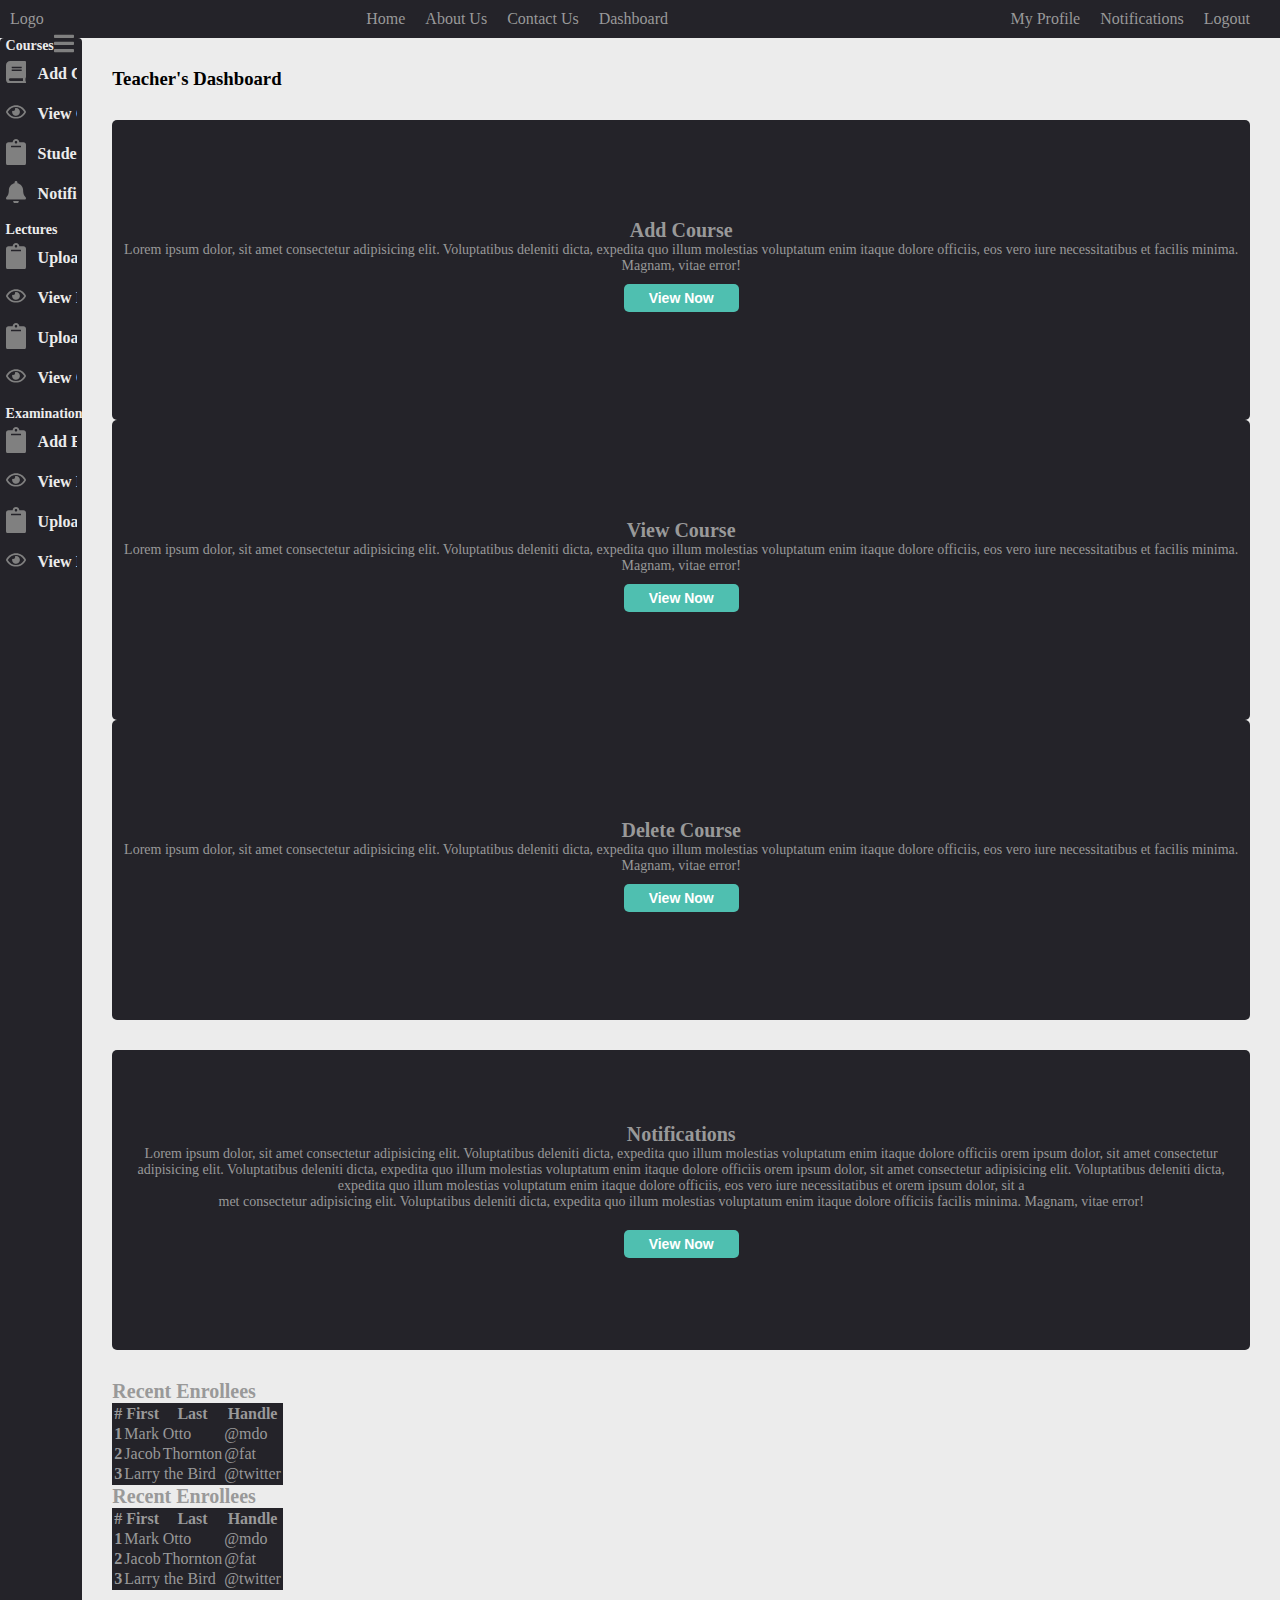
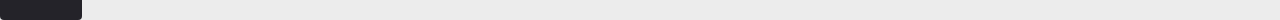
<file: index.html>
<!DOCTYPE html>
<html lang="en">

<head>
  <meta charset="UTF-8">
  <meta http-equiv="X-UA-Compatible" content="IE=edge">
  <meta name="viewport" content="width=device-width, initial-scale=1.0">
  <link href="./assets/css/index.css" rel="stylesheet" />
  <link href="https://cdn.jsdelivr.net/npm/bootstrap@5.0.2/dist/css/bootstrap.min.css" rel="stylesheet"
    integrity="sha384-EVSTQN3/azprG1Anm3QDgpJLIm9Nao0Yz1ztcQTwFspd3yD65VohhpuuCOmLASjC" crossorigin="anonymous">
    <link rel="stylesheet" href="https://cdnjs.cloudflare.com/ajax/libs/font-awesome/4.7.0/css/font-awesome.min.css">
  <title>LMS - Teacher Dashboard</title>
</head>

<body>
  <!-- Navbar Starts -->
  <div class="navbar-div">
    <div>
      Logo
    </div>
   
   <div> <ul class="nav-links nav-links-mid">
      <li>Home</li>
      <li>About Us</li>
      <li>Contact Us</li>
      <li>Dashboard</li>
    </ul>
  </div>
    <div>
      <ul class="nav-links">
        <li>My Profile</li>
        <li>Notifications</li>
        <li>Logout</li>

      </ul>
    </div>
  </div>
  <!-- Navbar Ends -->


  <!-- Sidebar Starts -->
  <div class="wrapper-main">
    <nav class="sidebar">
      <button class="nav-toggle">
     <i>
      <svg class="sidebar-icon" aria-hidden="true" focusable="false" data-prefix="fas" data-icon="bars" class="svg-inline--fa fa-bars fa-w-14" role="img" xmlns="http://www.w3.org/2000/svg" viewBox="0 0 448 512"><path fill="currentColor" d="M16 132h416c8.837 0 16-7.163 16-16V76c0-8.837-7.163-16-16-16H16C7.163 60 0 67.163 0 76v40c0 8.837 7.163 16 16 16zm0 160h416c8.837 0 16-7.163 16-16v-40c0-8.837-7.163-16-16-16H16c-8.837 0-16 7.163-16 16v40c0 8.837 7.163 16 16 16zm0 160h416c8.837 0 16-7.163 16-16v-40c0-8.837-7.163-16-16-16H16c-8.837 0-16 7.163-16 16v40c0 8.837 7.163 16 16 16z"></path></svg>
     </i>
      </button>

      <ul id="primary-navigation" class="nav__list">

        <li class="nav__list-divider divider-a">
          <h3 class="nav-title">Courses</h3>
        </li>

        <li class="nav__item" data-tooltip="open folder">
          <a href="#" class="nav__link">
            <i>
              <svg class="sidebar-icon" aria-hidden="true" focusable="false" data-prefix="fas" data-icon="book" class="svg-inline--fa fa-book fa-w-14" role="img" xmlns="http://www.w3.org/2000/svg" viewBox="0 0 448 512"><path fill="currentColor" d="M448 360V24c0-13.3-10.7-24-24-24H96C43 0 0 43 0 96v320c0 53 43 96 96 96h328c13.3 0 24-10.7 24-24v-16c0-7.5-3.5-14.3-8.9-18.7-4.2-15.4-4.2-59.3 0-74.7 5.4-4.3 8.9-11.1 8.9-18.6zM128 134c0-3.3 2.7-6 6-6h212c3.3 0 6 2.7 6 6v20c0 3.3-2.7 6-6 6H134c-3.3 0-6-2.7-6-6v-20zm0 64c0-3.3 2.7-6 6-6h212c3.3 0 6 2.7 6 6v20c0 3.3-2.7 6-6 6H134c-3.3 0-6-2.7-6-6v-20zm253.4 250H96c-17.7 0-32-14.3-32-32 0-17.6 14.4-32 32-32h285.4c-1.9 17.1-1.9 46.9 0 64z"></path></svg>
            </i>
            <span class="nav__link-text">Add Course</span>
          </a>
        </li>
        <li class="nav__item" data-tooltip="address">
          <a href="#" class="nav__link">
            <i>
              <svg class="sidebar-icon" aria-hidden="true" focusable="false" data-prefix="far" data-icon="eye" class="svg-inline--fa fa-eye fa-w-18" role="img" xmlns="http://www.w3.org/2000/svg" viewBox="0 0 576 512"><path fill="currentColor" d="M288 144a110.94 110.94 0 0 0-31.24 5 55.4 55.4 0 0 1 7.24 27 56 56 0 0 1-56 56 55.4 55.4 0 0 1-27-7.24A111.71 111.71 0 1 0 288 144zm284.52 97.4C518.29 135.59 410.93 64 288 64S57.68 135.64 3.48 241.41a32.35 32.35 0 0 0 0 29.19C57.71 376.41 165.07 448 288 448s230.32-71.64 284.52-177.41a32.35 32.35 0 0 0 0-29.19zM288 400c-98.65 0-189.09-55-237.93-144C98.91 167 189.34 112 288 112s189.09 55 237.93 144C477.1 345 386.66 400 288 400z"></path></svg>
            </i>
            <span class="nav__link-text">View Course</span>
          </a>
        </li>
        <li class="nav__item" data-tooltip="calender">
          <a href="#" class="nav__link">
            <i>
              <svg class="sidebar-icon" aria-hidden="true" focusable="false" data-prefix="fas" data-icon="clipboard" class="svg-inline--fa fa-clipboard fa-w-12" role="img" xmlns="http://www.w3.org/2000/svg" viewBox="0 0 384 512"><path fill="currentColor" d="M384 112v352c0 26.51-21.49 48-48 48H48c-26.51 0-48-21.49-48-48V112c0-26.51 21.49-48 48-48h80c0-35.29 28.71-64 64-64s64 28.71 64 64h80c26.51 0 48 21.49 48 48zM192 40c-13.255 0-24 10.745-24 24s10.745 24 24 24 24-10.745 24-24-10.745-24-24-24m96 114v-20a6 6 0 0 0-6-6H102a6 6 0 0 0-6 6v20a6 6 0 0 0 6 6h180a6 6 0 0 0 6-6z"></path></svg>
            </i>
            <span class="nav__link-text">Student Records</span>
          </a>
        </li>
        <li class="nav__item" data-tooltip="new message">
          <a href="#" class="nav__link">
            <i>
              <svg class="sidebar-icon" aria-hidden="true" focusable="false" data-prefix="fas" data-icon="bell" class="svg-inline--fa fa-bell fa-w-14" role="img" xmlns="http://www.w3.org/2000/svg" viewBox="0 0 448 512"><path fill="currentColor" d="M224 512c35.32 0 63.97-28.65 63.97-64H160.03c0 35.35 28.65 64 63.97 64zm215.39-149.71c-19.32-20.76-55.47-51.99-55.47-154.29 0-77.7-54.48-139.9-127.94-155.16V32c0-17.67-14.32-32-31.98-32s-31.98 14.33-31.98 32v20.84C118.56 68.1 64.08 130.3 64.08 208c0 102.3-36.15 133.53-55.47 154.29-6 6.45-8.66 14.16-8.61 21.71.11 16.4 12.98 32 32.1 32h383.8c19.12 0 32-15.6 32.1-32 .05-7.55-2.61-15.27-8.61-21.71z"></path></svg>
            </i>
            <span class="nav__link-text">Notifications</span>
          </a>
        </li>

      </ul>

      <ul id="secondary-navigation-a" class="nav__list">

        <li class="nav__list-divider divider-b">
          <h3 class="nav-title">Lectures</h3>
        </li>

        <li class="nav__item" data-tooltip="youtube">
          <a href="#" class="nav__link">
            <i>
              <svg class="sidebar-icon" aria-hidden="true" focusable="false" data-prefix="fas" data-icon="clipboard" class="svg-inline--fa fa-clipboard fa-w-12" role="img" xmlns="http://www.w3.org/2000/svg" viewBox="0 0 384 512"><path fill="currentColor" d="M384 112v352c0 26.51-21.49 48-48 48H48c-26.51 0-48-21.49-48-48V112c0-26.51 21.49-48 48-48h80c0-35.29 28.71-64 64-64s64 28.71 64 64h80c26.51 0 48 21.49 48 48zM192 40c-13.255 0-24 10.745-24 24s10.745 24 24 24 24-10.745 24-24-10.745-24-24-24m96 114v-20a6 6 0 0 0-6-6H102a6 6 0 0 0-6 6v20a6 6 0 0 0 6 6h180a6 6 0 0 0 6-6z"></path></svg>
            </i>
            <span class="nav__link-text">Upload Lectures</span>
          </a>
        </li>
        <li class="nav__item" data-tooltip="opera">
          <a href="#" class="nav__link">
            <i>
              <svg class="sidebar-icon" aria-hidden="true" focusable="false" data-prefix="far" data-icon="eye" class="svg-inline--fa fa-eye fa-w-18" role="img" xmlns="http://www.w3.org/2000/svg" viewBox="0 0 576 512"><path fill="currentColor" d="M288 144a110.94 110.94 0 0 0-31.24 5 55.4 55.4 0 0 1 7.24 27 56 56 0 0 1-56 56 55.4 55.4 0 0 1-27-7.24A111.71 111.71 0 1 0 288 144zm284.52 97.4C518.29 135.59 410.93 64 288 64S57.68 135.64 3.48 241.41a32.35 32.35 0 0 0 0 29.19C57.71 376.41 165.07 448 288 448s230.32-71.64 284.52-177.41a32.35 32.35 0 0 0 0-29.19zM288 400c-98.65 0-189.09-55-237.93-144C98.91 167 189.34 112 288 112s189.09 55 237.93 144C477.1 345 386.66 400 288 400z"></path></svg>
            </i>
            <span class="nav__link-text">View Lectures</span>
          </a>
        </li>
        <li class="nav__item" data-tooltip="facebook">
          <a href="#" class="nav__link">
            <i>
              <svg class="sidebar-icon" aria-hidden="true" focusable="false" data-prefix="fas" data-icon="clipboard" class="svg-inline--fa fa-clipboard fa-w-12" role="img" xmlns="http://www.w3.org/2000/svg" viewBox="0 0 384 512"><path fill="currentColor" d="M384 112v352c0 26.51-21.49 48-48 48H48c-26.51 0-48-21.49-48-48V112c0-26.51 21.49-48 48-48h80c0-35.29 28.71-64 64-64s64 28.71 64 64h80c26.51 0 48 21.49 48 48zM192 40c-13.255 0-24 10.745-24 24s10.745 24 24 24 24-10.745 24-24-10.745-24-24-24m96 114v-20a6 6 0 0 0-6-6H102a6 6 0 0 0-6 6v20a6 6 0 0 0 6 6h180a6 6 0 0 0 6-6z"></path></svg>
            </i>
            <span class="nav__link-text">Upload Quiz</span>
          </a>
        </li>
        <li class="nav__item" data-tooltip="codepen">
          <a href="#" class="nav__link">
            <i>
              <svg class="sidebar-icon" aria-hidden="true" focusable="false" data-prefix="far" data-icon="eye" class="svg-inline--fa fa-eye fa-w-18" role="img" xmlns="http://www.w3.org/2000/svg" viewBox="0 0 576 512"><path fill="currentColor" d="M288 144a110.94 110.94 0 0 0-31.24 5 55.4 55.4 0 0 1 7.24 27 56 56 0 0 1-56 56 55.4 55.4 0 0 1-27-7.24A111.71 111.71 0 1 0 288 144zm284.52 97.4C518.29 135.59 410.93 64 288 64S57.68 135.64 3.48 241.41a32.35 32.35 0 0 0 0 29.19C57.71 376.41 165.07 448 288 448s230.32-71.64 284.52-177.41a32.35 32.35 0 0 0 0-29.19zM288 400c-98.65 0-189.09-55-237.93-144C98.91 167 189.34 112 288 112s189.09 55 237.93 144C477.1 345 386.66 400 288 400z"></path></svg>
            </i>
            <span class="nav__link-text">View Quiz</span>
          </a>
        </li>

      </ul>

      <ul id="secondary-navigation-b" class="nav__list">

        <li class="nav__list-divider divider-c">
          <h3 class="nav-title">Examination</h3>
        </li>

        <li class="nav__item" data-tooltip="protection">
          <a href="#" class="nav__link">
            <i>
              <svg class="sidebar-icon" aria-hidden="true" focusable="false" data-prefix="fas" data-icon="clipboard" class="svg-inline--fa fa-clipboard fa-w-12" role="img" xmlns="http://www.w3.org/2000/svg" viewBox="0 0 384 512"><path fill="currentColor" d="M384 112v352c0 26.51-21.49 48-48 48H48c-26.51 0-48-21.49-48-48V112c0-26.51 21.49-48 48-48h80c0-35.29 28.71-64 64-64s64 28.71 64 64h80c26.51 0 48 21.49 48 48zM192 40c-13.255 0-24 10.745-24 24s10.745 24 24 24 24-10.745 24-24-10.745-24-24-24m96 114v-20a6 6 0 0 0-6-6H102a6 6 0 0 0-6 6v20a6 6 0 0 0 6 6h180a6 6 0 0 0 6-6z"></path></svg>
            </i>
            <span class="nav__link-text">Add Exam</span>
          </a>
        </li>
        <li class="nav__item" data-tooltip="user settings">
          <a href="#" class="nav__link">
            <i>
              <svg class="sidebar-icon" aria-hidden="true" focusable="false" data-prefix="far" data-icon="eye" class="svg-inline--fa fa-eye fa-w-18" role="img" xmlns="http://www.w3.org/2000/svg" viewBox="0 0 576 512"><path fill="currentColor" d="M288 144a110.94 110.94 0 0 0-31.24 5 55.4 55.4 0 0 1 7.24 27 56 56 0 0 1-56 56 55.4 55.4 0 0 1-27-7.24A111.71 111.71 0 1 0 288 144zm284.52 97.4C518.29 135.59 410.93 64 288 64S57.68 135.64 3.48 241.41a32.35 32.35 0 0 0 0 29.19C57.71 376.41 165.07 448 288 448s230.32-71.64 284.52-177.41a32.35 32.35 0 0 0 0-29.19zM288 400c-98.65 0-189.09-55-237.93-144C98.91 167 189.34 112 288 112s189.09 55 237.93 144C477.1 345 386.66 400 288 400z"></path></svg>
            </i>
            <span class="nav__link-text">View Exam</span>
          </a>
        </li>
        <li class="nav__item" data-tooltip="settings">
          <a href="#" class="nav__link">
            <i>
              <svg class="sidebar-icon" aria-hidden="true" focusable="false" data-prefix="fas" data-icon="clipboard" class="svg-inline--fa fa-clipboard fa-w-12" role="img" xmlns="http://www.w3.org/2000/svg" viewBox="0 0 384 512"><path fill="currentColor" d="M384 112v352c0 26.51-21.49 48-48 48H48c-26.51 0-48-21.49-48-48V112c0-26.51 21.49-48 48-48h80c0-35.29 28.71-64 64-64s64 28.71 64 64h80c26.51 0 48 21.49 48 48zM192 40c-13.255 0-24 10.745-24 24s10.745 24 24 24 24-10.745 24-24-10.745-24-24-24m96 114v-20a6 6 0 0 0-6-6H102a6 6 0 0 0-6 6v20a6 6 0 0 0 6 6h180a6 6 0 0 0 6-6z"></path></svg>
            </i>
            <span class="nav__link-text">Upload Result</span>
          </a>
        </li>
        <li class="nav__item" data-tooltip="power off">
          <a href="#" class="nav__link">
            <i>
              <svg class="sidebar-icon" aria-hidden="true" focusable="false" data-prefix="far" data-icon="eye" class="svg-inline--fa fa-eye fa-w-18" role="img" xmlns="http://www.w3.org/2000/svg" viewBox="0 0 576 512"><path fill="currentColor" d="M288 144a110.94 110.94 0 0 0-31.24 5 55.4 55.4 0 0 1 7.24 27 56 56 0 0 1-56 56 55.4 55.4 0 0 1-27-7.24A111.71 111.71 0 1 0 288 144zm284.52 97.4C518.29 135.59 410.93 64 288 64S57.68 135.64 3.48 241.41a32.35 32.35 0 0 0 0 29.19C57.71 376.41 165.07 448 288 448s230.32-71.64 284.52-177.41a32.35 32.35 0 0 0 0-29.19zM288 400c-98.65 0-189.09-55-237.93-144C98.91 167 189.34 112 288 112s189.09 55 237.93 144C477.1 345 386.66 400 288 400z"></path></svg>
            </i>
            <span class="nav__link-text">View Result</span>
          </a>
        </li>
      </ul>
    </nav>
    <!-- Sidebar Ends -->

    <!-- Body Starts -->
    <div class="container main-div-home" style="padding: 30px 30px;">
    <div class="spacer">
       
    </div>
    <h3>
      Teacher's Dashboard
    </h3>
      <div class="row justify-content-between align-items-center row1">
        <div class="col-xl-3 first-row-col1">
          <p class="div-title">
            Add Course
          </p>
            <p class="div-text">
              Lorem ipsum dolor, sit amet consectetur adipisicing elit.
            Voluptatibus deleniti dicta, expedita quo illum molestias
            voluptatum enim itaque dolore officiis, eos vero iure necessitatibus et
            facilis minima. Magnam, vitae error! 
          </p>
          <div class="row1-button-div">
            <button class="row1-btn">
              View Now
            </button>
          </div>

        </div>

        <div class="col-xl-5 first-row-col2">
          <p class="div-title">
            View Course
          </p>
            <p class="div-text">
              Lorem ipsum dolor, sit amet consectetur adipisicing elit.
            Voluptatibus deleniti dicta, expedita quo illum molestias
            voluptatum enim itaque dolore officiis, eos vero iure necessitatibus et
            facilis minima. Magnam, vitae error! 
          </p>
          <div class="row1-button-div">
            <button class="row1-btn">
              View Now
            </button>
          </div>

        </div>

        <div class="col-xl-3 first-row-col3">
        <p class="div-title">
          Delete Course
        </p>
          <p class="div-text">
            Lorem ipsum dolor, sit amet consectetur adipisicing elit.
          Voluptatibus deleniti dicta, expedita quo illum molestias
          voluptatum enim itaque dolore officiis, eos vero iure necessitatibus et
          facilis minima. Magnam, vitae error! 
        </p>
          <div class="row1-button-div">
            <button class="row1-btn">
              View Now
            </button>
          </div>

        </div>
      </div>


      <div class="row justify-content-center align-items-center row1">
        

        <div class="col-xl-12 second-row-col1">
          
          <p class="div-title">
            Notifications
          </p>
          <p class="div-text">Lorem ipsum dolor, sit amet consectetur adipisicing elit.
          Voluptatibus deleniti dicta, expedita quo illum molestias
          voluptatum enim itaque dolore officiis
          orem ipsum dolor, sit amet consectetur adipisicing elit.
          Voluptatibus deleniti dicta, expedita quo illum molestias
          voluptatum enim itaque dolore officiis
          orem ipsum dolor, sit amet consectetur adipisicing elit.
          Voluptatibus deleniti dicta, expedita quo illum molestias
          voluptatum enim itaque dolore officiis, eos vero iure necessitatibus et
          orem ipsum dolor, sit a<br/> met consectetur adipisicing elit.
          Voluptatibus deleniti dicta, expedita quo illum molestias
          voluptatum enim itaque dolore officiis
          facilis minima. Magnam, vitae error!</p>
          <div class="row2-button-div">
            <button class="row2-btn">
              View Now
            </button>
          </div>

        </div>

         
      </div>

      <div class="row row3 justify-content-between">
        <div class="col-xl-6">
          <p class="div-title">
           Recent Enrollees
          </p>
          <table class="table table-striped table-background">
            <thead>
              <tr>
                <th scope="col">#</th>
                <th scope="col">First</th>
                <th scope="col">Last</th>
                <th scope="col">Handle</th>
              </tr>
            </thead>
            <tbody>
              <tr>
                <th scope="row">1</th>
                <td>Mark</td>
                <td>Otto</td>
                <td>@mdo</td>
              </tr>
              <tr>
                <th scope="row">2</th>
                <td>Jacob</td>
                <td>Thornton</td>
                <td>@fat</td>
              </tr>
              <tr>
                <th scope="row">3</th>
                <td colspan="2">Larry the Bird</td>
                <td>@twitter</td>
              </tr>
            </tbody>
          </table>
        </div>
        <div class="col-xl-6">
          <p class="div-title">
            Recent Enrollees
           </p>
          <table class="table table-striped table-background">
            <thead>
              <tr>
                <th scope="col">#</th>
                <th scope="col">First</th>
                <th scope="col">Last</th>
                <th scope="col">Handle</th>
              </tr>
            </thead>
            <tbody>
              <tr>
                <th scope="row">1</th>
                <td>Mark</td>
                <td>Otto</td>
                <td>@mdo</td>
              </tr>
              <tr>
                <th scope="row">2</th>
                <td>Jacob</td>
                <td>Thornton</td>
                <td>@fat</td>
              </tr>
              <tr>
                <th scope="row">3</th>
                <td colspan="2">Larry the Bird</td>
                <td>@twitter</td>
              </tr>
            </tbody>
          </table>
        </div>
      </div>

    </div>
  </div>
  <script src="assets/js/index.js">
  </script>
  <script src="https://cdn.jsdelivr.net/npm/bootstrap@5.0.2/dist/js/bootstrap.bundle.min.js"
    integrity="sha384-MrcW6ZMFYlzcLA8Nl+NtUVF0sA7MsXsP1UyJoMp4YLEuNSfAP+JcXn/tWtIaxVXM"
    crossorigin="anonymous"></script>
</body>

</html>
</file>
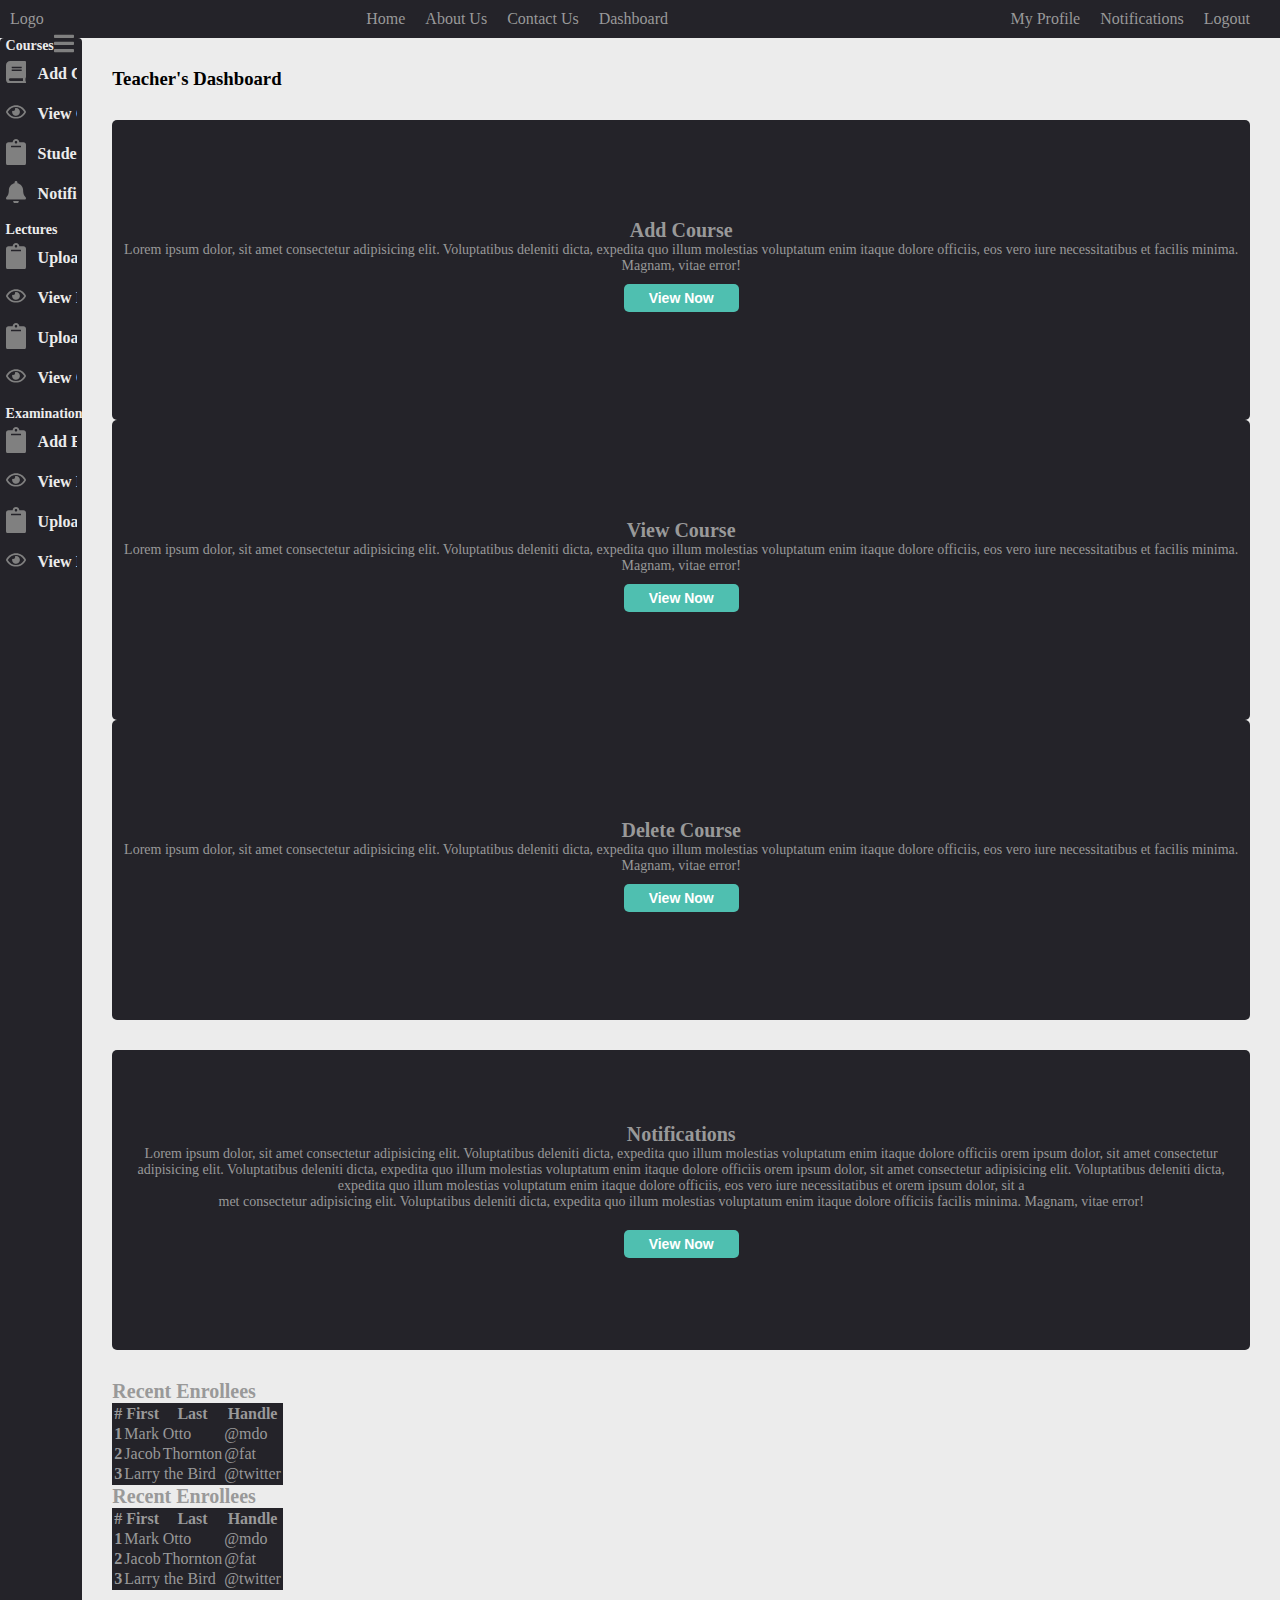
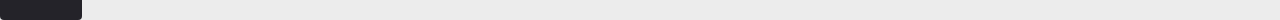
<file: Teacher/index.html>
<!DOCTYPE html>
<html lang="en">

<head>
  <meta charset="UTF-8">
  <meta http-equiv="X-UA-Compatible" content="IE=edge">
  <meta name="viewport" content="width=device-width, initial-scale=1.0">
  <link href="../assets/css/index.css" rel="stylesheet" />
  <link href="https://cdn.jsdelivr.net/npm/bootstrap@5.0.2/dist/css/bootstrap.min.css" rel="stylesheet"
    integrity="sha384-EVSTQN3/azprG1Anm3QDgpJLIm9Nao0Yz1ztcQTwFspd3yD65VohhpuuCOmLASjC" crossorigin="anonymous">
    <link rel="stylesheet" href="https://cdnjs.cloudflare.com/ajax/libs/font-awesome/4.7.0/css/font-awesome.min.css">
  <title>LMS - Teacher Dashboard</title>
</head>

<body>
  <!-- Navbar Starts -->
  <div class="navbar-div">
    <div>
      Logo
    </div>
   
   <div> <ul class="nav-links nav-links-mid">
      <li>Home</li>
      <li>About Us</li>
      <li>Contact Us</li>
      <li>Dashboard</li>
    </ul>
  </div>
    <div>
      <ul class="nav-links">
        <li>My Profile</li>
        <li>Notifications</li>
        <li>Logout</li>

      </ul>
    </div>
  </div>
  <!-- Navbar Ends -->


  <!-- Sidebar Starts -->
  <div class="wrapper-main">
    <nav class="sidebar">
      <button class="nav-toggle">
     <i>
      <svg class="sidebar-icon" aria-hidden="true" focusable="false" data-prefix="fas" data-icon="bars" class="svg-inline--fa fa-bars fa-w-14" role="img" xmlns="http://www.w3.org/2000/svg" viewBox="0 0 448 512"><path fill="currentColor" d="M16 132h416c8.837 0 16-7.163 16-16V76c0-8.837-7.163-16-16-16H16C7.163 60 0 67.163 0 76v40c0 8.837 7.163 16 16 16zm0 160h416c8.837 0 16-7.163 16-16v-40c0-8.837-7.163-16-16-16H16c-8.837 0-16 7.163-16 16v40c0 8.837 7.163 16 16 16zm0 160h416c8.837 0 16-7.163 16-16v-40c0-8.837-7.163-16-16-16H16c-8.837 0-16 7.163-16 16v40c0 8.837 7.163 16 16 16z"></path></svg>
     </i>
      </button>

      <ul id="primary-navigation" class="nav__list">

        <li class="nav__list-divider divider-a">
          <h3 class="nav-title">Courses</h3>
        </li>

        <li class="nav__item" data-tooltip="open folder">
          <a href="#" class="nav__link">
            <i>
              <svg class="sidebar-icon" aria-hidden="true" focusable="false" data-prefix="fas" data-icon="book" class="svg-inline--fa fa-book fa-w-14" role="img" xmlns="http://www.w3.org/2000/svg" viewBox="0 0 448 512"><path fill="currentColor" d="M448 360V24c0-13.3-10.7-24-24-24H96C43 0 0 43 0 96v320c0 53 43 96 96 96h328c13.3 0 24-10.7 24-24v-16c0-7.5-3.5-14.3-8.9-18.7-4.2-15.4-4.2-59.3 0-74.7 5.4-4.3 8.9-11.1 8.9-18.6zM128 134c0-3.3 2.7-6 6-6h212c3.3 0 6 2.7 6 6v20c0 3.3-2.7 6-6 6H134c-3.3 0-6-2.7-6-6v-20zm0 64c0-3.3 2.7-6 6-6h212c3.3 0 6 2.7 6 6v20c0 3.3-2.7 6-6 6H134c-3.3 0-6-2.7-6-6v-20zm253.4 250H96c-17.7 0-32-14.3-32-32 0-17.6 14.4-32 32-32h285.4c-1.9 17.1-1.9 46.9 0 64z"></path></svg>
            </i>
            <span class="nav__link-text">Add Course</span>
          </a>
        </li>
        <li class="nav__item" data-tooltip="address">
          <a href="#" class="nav__link">
            <i>
              <svg class="sidebar-icon" aria-hidden="true" focusable="false" data-prefix="far" data-icon="eye" class="svg-inline--fa fa-eye fa-w-18" role="img" xmlns="http://www.w3.org/2000/svg" viewBox="0 0 576 512"><path fill="currentColor" d="M288 144a110.94 110.94 0 0 0-31.24 5 55.4 55.4 0 0 1 7.24 27 56 56 0 0 1-56 56 55.4 55.4 0 0 1-27-7.24A111.71 111.71 0 1 0 288 144zm284.52 97.4C518.29 135.59 410.93 64 288 64S57.68 135.64 3.48 241.41a32.35 32.35 0 0 0 0 29.19C57.71 376.41 165.07 448 288 448s230.32-71.64 284.52-177.41a32.35 32.35 0 0 0 0-29.19zM288 400c-98.65 0-189.09-55-237.93-144C98.91 167 189.34 112 288 112s189.09 55 237.93 144C477.1 345 386.66 400 288 400z"></path></svg>
            </i>
            <span class="nav__link-text">View Course</span>
          </a>
        </li>
        <li class="nav__item" data-tooltip="calender">
          <a href="#" class="nav__link">
            <i>
              <svg class="sidebar-icon" aria-hidden="true" focusable="false" data-prefix="fas" data-icon="clipboard" class="svg-inline--fa fa-clipboard fa-w-12" role="img" xmlns="http://www.w3.org/2000/svg" viewBox="0 0 384 512"><path fill="currentColor" d="M384 112v352c0 26.51-21.49 48-48 48H48c-26.51 0-48-21.49-48-48V112c0-26.51 21.49-48 48-48h80c0-35.29 28.71-64 64-64s64 28.71 64 64h80c26.51 0 48 21.49 48 48zM192 40c-13.255 0-24 10.745-24 24s10.745 24 24 24 24-10.745 24-24-10.745-24-24-24m96 114v-20a6 6 0 0 0-6-6H102a6 6 0 0 0-6 6v20a6 6 0 0 0 6 6h180a6 6 0 0 0 6-6z"></path></svg>
            </i>
            <span class="nav__link-text">Student Records</span>
          </a>
        </li>
        <li class="nav__item" data-tooltip="new message">
          <a href="#" class="nav__link">
            <i>
              <svg class="sidebar-icon" aria-hidden="true" focusable="false" data-prefix="fas" data-icon="bell" class="svg-inline--fa fa-bell fa-w-14" role="img" xmlns="http://www.w3.org/2000/svg" viewBox="0 0 448 512"><path fill="currentColor" d="M224 512c35.32 0 63.97-28.65 63.97-64H160.03c0 35.35 28.65 64 63.97 64zm215.39-149.71c-19.32-20.76-55.47-51.99-55.47-154.29 0-77.7-54.48-139.9-127.94-155.16V32c0-17.67-14.32-32-31.98-32s-31.98 14.33-31.98 32v20.84C118.56 68.1 64.08 130.3 64.08 208c0 102.3-36.15 133.53-55.47 154.29-6 6.45-8.66 14.16-8.61 21.71.11 16.4 12.98 32 32.1 32h383.8c19.12 0 32-15.6 32.1-32 .05-7.55-2.61-15.27-8.61-21.71z"></path></svg>
            </i>
            <span class="nav__link-text">Notifications</span>
          </a>
        </li>

      </ul>

      <ul id="secondary-navigation-a" class="nav__list">

        <li class="nav__list-divider divider-b">
          <h3 class="nav-title">Lectures</h3>
        </li>

        <li class="nav__item" data-tooltip="youtube">
          <a href="#" class="nav__link">
            <i>
              <svg class="sidebar-icon" aria-hidden="true" focusable="false" data-prefix="fas" data-icon="clipboard" class="svg-inline--fa fa-clipboard fa-w-12" role="img" xmlns="http://www.w3.org/2000/svg" viewBox="0 0 384 512"><path fill="currentColor" d="M384 112v352c0 26.51-21.49 48-48 48H48c-26.51 0-48-21.49-48-48V112c0-26.51 21.49-48 48-48h80c0-35.29 28.71-64 64-64s64 28.71 64 64h80c26.51 0 48 21.49 48 48zM192 40c-13.255 0-24 10.745-24 24s10.745 24 24 24 24-10.745 24-24-10.745-24-24-24m96 114v-20a6 6 0 0 0-6-6H102a6 6 0 0 0-6 6v20a6 6 0 0 0 6 6h180a6 6 0 0 0 6-6z"></path></svg>
            </i>
            <span class="nav__link-text">Upload Lectures</span>
          </a>
        </li>
        <li class="nav__item" data-tooltip="opera">
          <a href="#" class="nav__link">
            <i>
              <svg class="sidebar-icon" aria-hidden="true" focusable="false" data-prefix="far" data-icon="eye" class="svg-inline--fa fa-eye fa-w-18" role="img" xmlns="http://www.w3.org/2000/svg" viewBox="0 0 576 512"><path fill="currentColor" d="M288 144a110.94 110.94 0 0 0-31.24 5 55.4 55.4 0 0 1 7.24 27 56 56 0 0 1-56 56 55.4 55.4 0 0 1-27-7.24A111.71 111.71 0 1 0 288 144zm284.52 97.4C518.29 135.59 410.93 64 288 64S57.68 135.64 3.48 241.41a32.35 32.35 0 0 0 0 29.19C57.71 376.41 165.07 448 288 448s230.32-71.64 284.52-177.41a32.35 32.35 0 0 0 0-29.19zM288 400c-98.65 0-189.09-55-237.93-144C98.91 167 189.34 112 288 112s189.09 55 237.93 144C477.1 345 386.66 400 288 400z"></path></svg>
            </i>
            <span class="nav__link-text">View Lectures</span>
          </a>
        </li>
        <li class="nav__item" data-tooltip="facebook">
          <a href="#" class="nav__link">
            <i>
              <svg class="sidebar-icon" aria-hidden="true" focusable="false" data-prefix="fas" data-icon="clipboard" class="svg-inline--fa fa-clipboard fa-w-12" role="img" xmlns="http://www.w3.org/2000/svg" viewBox="0 0 384 512"><path fill="currentColor" d="M384 112v352c0 26.51-21.49 48-48 48H48c-26.51 0-48-21.49-48-48V112c0-26.51 21.49-48 48-48h80c0-35.29 28.71-64 64-64s64 28.71 64 64h80c26.51 0 48 21.49 48 48zM192 40c-13.255 0-24 10.745-24 24s10.745 24 24 24 24-10.745 24-24-10.745-24-24-24m96 114v-20a6 6 0 0 0-6-6H102a6 6 0 0 0-6 6v20a6 6 0 0 0 6 6h180a6 6 0 0 0 6-6z"></path></svg>
            </i>
            <span class="nav__link-text">Upload Quiz</span>
          </a>
        </li>
        <li class="nav__item" data-tooltip="codepen">
          <a href="#" class="nav__link">
            <i>
              <svg class="sidebar-icon" aria-hidden="true" focusable="false" data-prefix="far" data-icon="eye" class="svg-inline--fa fa-eye fa-w-18" role="img" xmlns="http://www.w3.org/2000/svg" viewBox="0 0 576 512"><path fill="currentColor" d="M288 144a110.94 110.94 0 0 0-31.24 5 55.4 55.4 0 0 1 7.24 27 56 56 0 0 1-56 56 55.4 55.4 0 0 1-27-7.24A111.71 111.71 0 1 0 288 144zm284.52 97.4C518.29 135.59 410.93 64 288 64S57.68 135.64 3.48 241.41a32.35 32.35 0 0 0 0 29.19C57.71 376.41 165.07 448 288 448s230.32-71.64 284.52-177.41a32.35 32.35 0 0 0 0-29.19zM288 400c-98.65 0-189.09-55-237.93-144C98.91 167 189.34 112 288 112s189.09 55 237.93 144C477.1 345 386.66 400 288 400z"></path></svg>
            </i>
            <span class="nav__link-text">View Quiz</span>
          </a>
        </li>

      </ul>

      <ul id="secondary-navigation-b" class="nav__list">

        <li class="nav__list-divider divider-c">
          <h3 class="nav-title">Examination</h3>
        </li>

        <li class="nav__item" data-tooltip="protection">
          <a href="#" class="nav__link">
            <i>
              <svg class="sidebar-icon" aria-hidden="true" focusable="false" data-prefix="fas" data-icon="clipboard" class="svg-inline--fa fa-clipboard fa-w-12" role="img" xmlns="http://www.w3.org/2000/svg" viewBox="0 0 384 512"><path fill="currentColor" d="M384 112v352c0 26.51-21.49 48-48 48H48c-26.51 0-48-21.49-48-48V112c0-26.51 21.49-48 48-48h80c0-35.29 28.71-64 64-64s64 28.71 64 64h80c26.51 0 48 21.49 48 48zM192 40c-13.255 0-24 10.745-24 24s10.745 24 24 24 24-10.745 24-24-10.745-24-24-24m96 114v-20a6 6 0 0 0-6-6H102a6 6 0 0 0-6 6v20a6 6 0 0 0 6 6h180a6 6 0 0 0 6-6z"></path></svg>
            </i>
            <span class="nav__link-text">Add Exam</span>
          </a>
        </li>
        <li class="nav__item" data-tooltip="user settings">
          <a href="#" class="nav__link">
            <i>
              <svg class="sidebar-icon" aria-hidden="true" focusable="false" data-prefix="far" data-icon="eye" class="svg-inline--fa fa-eye fa-w-18" role="img" xmlns="http://www.w3.org/2000/svg" viewBox="0 0 576 512"><path fill="currentColor" d="M288 144a110.94 110.94 0 0 0-31.24 5 55.4 55.4 0 0 1 7.24 27 56 56 0 0 1-56 56 55.4 55.4 0 0 1-27-7.24A111.71 111.71 0 1 0 288 144zm284.52 97.4C518.29 135.59 410.93 64 288 64S57.68 135.64 3.48 241.41a32.35 32.35 0 0 0 0 29.19C57.71 376.41 165.07 448 288 448s230.32-71.64 284.52-177.41a32.35 32.35 0 0 0 0-29.19zM288 400c-98.65 0-189.09-55-237.93-144C98.91 167 189.34 112 288 112s189.09 55 237.93 144C477.1 345 386.66 400 288 400z"></path></svg>
            </i>
            <span class="nav__link-text">View Exam</span>
          </a>
        </li>
        <li class="nav__item" data-tooltip="settings">
          <a href="#" class="nav__link">
            <i>
              <svg class="sidebar-icon" aria-hidden="true" focusable="false" data-prefix="fas" data-icon="clipboard" class="svg-inline--fa fa-clipboard fa-w-12" role="img" xmlns="http://www.w3.org/2000/svg" viewBox="0 0 384 512"><path fill="currentColor" d="M384 112v352c0 26.51-21.49 48-48 48H48c-26.51 0-48-21.49-48-48V112c0-26.51 21.49-48 48-48h80c0-35.29 28.71-64 64-64s64 28.71 64 64h80c26.51 0 48 21.49 48 48zM192 40c-13.255 0-24 10.745-24 24s10.745 24 24 24 24-10.745 24-24-10.745-24-24-24m96 114v-20a6 6 0 0 0-6-6H102a6 6 0 0 0-6 6v20a6 6 0 0 0 6 6h180a6 6 0 0 0 6-6z"></path></svg>
            </i>
            <span class="nav__link-text">Upload Result</span>
          </a>
        </li>
        <li class="nav__item" data-tooltip="power off">
          <a href="#" class="nav__link">
            <i>
              <svg class="sidebar-icon" aria-hidden="true" focusable="false" data-prefix="far" data-icon="eye" class="svg-inline--fa fa-eye fa-w-18" role="img" xmlns="http://www.w3.org/2000/svg" viewBox="0 0 576 512"><path fill="currentColor" d="M288 144a110.94 110.94 0 0 0-31.24 5 55.4 55.4 0 0 1 7.24 27 56 56 0 0 1-56 56 55.4 55.4 0 0 1-27-7.24A111.71 111.71 0 1 0 288 144zm284.52 97.4C518.29 135.59 410.93 64 288 64S57.68 135.64 3.48 241.41a32.35 32.35 0 0 0 0 29.19C57.71 376.41 165.07 448 288 448s230.32-71.64 284.52-177.41a32.35 32.35 0 0 0 0-29.19zM288 400c-98.65 0-189.09-55-237.93-144C98.91 167 189.34 112 288 112s189.09 55 237.93 144C477.1 345 386.66 400 288 400z"></path></svg>
            </i>
            <span class="nav__link-text">View Result</span>
          </a>
        </li>
      </ul>
    </nav>
    <!-- Sidebar Ends -->

    <!-- Body Starts -->
    <div class="container main-div-home" style="padding: 30px 30px;">
    <div class="spacer">
       
    </div>
    <h3>
      Teacher's Dashboard
    </h3>
      <div class="row justify-content-between align-items-center row1">
        <div class="col-xl-3 first-row-col1">
          <p class="div-title">
            Add Course
          </p>
            <p class="div-text">
              Lorem ipsum dolor, sit amet consectetur adipisicing elit.
            Voluptatibus deleniti dicta, expedita quo illum molestias
            voluptatum enim itaque dolore officiis, eos vero iure necessitatibus et
            facilis minima. Magnam, vitae error! 
          </p>
          <div class="row1-button-div">
            <button class="row1-btn">
              View Now
            </button>
          </div>

        </div>

        <div class="col-xl-5 first-row-col2">
          <p class="div-title">
            View Course
          </p>
            <p class="div-text">
              Lorem ipsum dolor, sit amet consectetur adipisicing elit.
            Voluptatibus deleniti dicta, expedita quo illum molestias
            voluptatum enim itaque dolore officiis, eos vero iure necessitatibus et
            facilis minima. Magnam, vitae error! 
          </p>
          <div class="row1-button-div">
            <button class="row1-btn">
              View Now
            </button>
          </div>

        </div>

        <div class="col-xl-3 first-row-col3">
        <p class="div-title">
          Delete Course
        </p>
          <p class="div-text">
            Lorem ipsum dolor, sit amet consectetur adipisicing elit.
          Voluptatibus deleniti dicta, expedita quo illum molestias
          voluptatum enim itaque dolore officiis, eos vero iure necessitatibus et
          facilis minima. Magnam, vitae error! 
        </p>
          <div class="row1-button-div">
            <button class="row1-btn">
              View Now
            </button>
          </div>

        </div>
      </div>


      <div class="row justify-content-center align-items-center row1">
        

        <div class="col-xl-12 second-row-col1">
          
          <p class="div-title">
            Notifications
          </p>
          <p class="div-text">Lorem ipsum dolor, sit amet consectetur adipisicing elit.
          Voluptatibus deleniti dicta, expedita quo illum molestias
          voluptatum enim itaque dolore officiis
          orem ipsum dolor, sit amet consectetur adipisicing elit.
          Voluptatibus deleniti dicta, expedita quo illum molestias
          voluptatum enim itaque dolore officiis
          orem ipsum dolor, sit amet consectetur adipisicing elit.
          Voluptatibus deleniti dicta, expedita quo illum molestias
          voluptatum enim itaque dolore officiis, eos vero iure necessitatibus et
          orem ipsum dolor, sit a<br/> met consectetur adipisicing elit.
          Voluptatibus deleniti dicta, expedita quo illum molestias
          voluptatum enim itaque dolore officiis
          facilis minima. Magnam, vitae error!</p>
          <div class="row2-button-div">
            <button class="row2-btn">
              View Now
            </button>
          </div>

        </div>

         
      </div>

      <div class="row row3 justify-content-between">
        <div class="col-xl-6">
          <p class="div-title">
           Recent Enrollees
          </p>
          <table class="table table-striped table-background">
            <thead>
              <tr>
                <th scope="col">#</th>
                <th scope="col">First</th>
                <th scope="col">Last</th>
                <th scope="col">Handle</th>
              </tr>
            </thead>
            <tbody>
              <tr>
                <th scope="row">1</th>
                <td>Mark</td>
                <td>Otto</td>
                <td>@mdo</td>
              </tr>
              <tr>
                <th scope="row">2</th>
                <td>Jacob</td>
                <td>Thornton</td>
                <td>@fat</td>
              </tr>
              <tr>
                <th scope="row">3</th>
                <td colspan="2">Larry the Bird</td>
                <td>@twitter</td>
              </tr>
            </tbody>
          </table>
        </div>
        <div class="col-xl-6">
          <p class="div-title">
            Recent Enrollees
           </p>
          <table class="table table-striped table-background">
            <thead>
              <tr>
                <th scope="col">#</th>
                <th scope="col">First</th>
                <th scope="col">Last</th>
                <th scope="col">Handle</th>
              </tr>
            </thead>
            <tbody>
              <tr>
                <th scope="row">1</th>
                <td>Mark</td>
                <td>Otto</td>
                <td>@mdo</td>
              </tr>
              <tr>
                <th scope="row">2</th>
                <td>Jacob</td>
                <td>Thornton</td>
                <td>@fat</td>
              </tr>
              <tr>
                <th scope="row">3</th>
                <td colspan="2">Larry the Bird</td>
                <td>@twitter</td>
              </tr>
            </tbody>
          </table>
        </div>
      </div>

    </div>
  </div>
  <script src="../assets/js/index.js">
  </script>
  <script src="https://cdn.jsdelivr.net/npm/bootstrap@5.0.2/dist/js/bootstrap.bundle.min.js"
    integrity="sha384-MrcW6ZMFYlzcLA8Nl+NtUVF0sA7MsXsP1UyJoMp4YLEuNSfAP+JcXn/tWtIaxVXM"
    crossorigin="anonymous"></script>
</body>

</html>
</file>
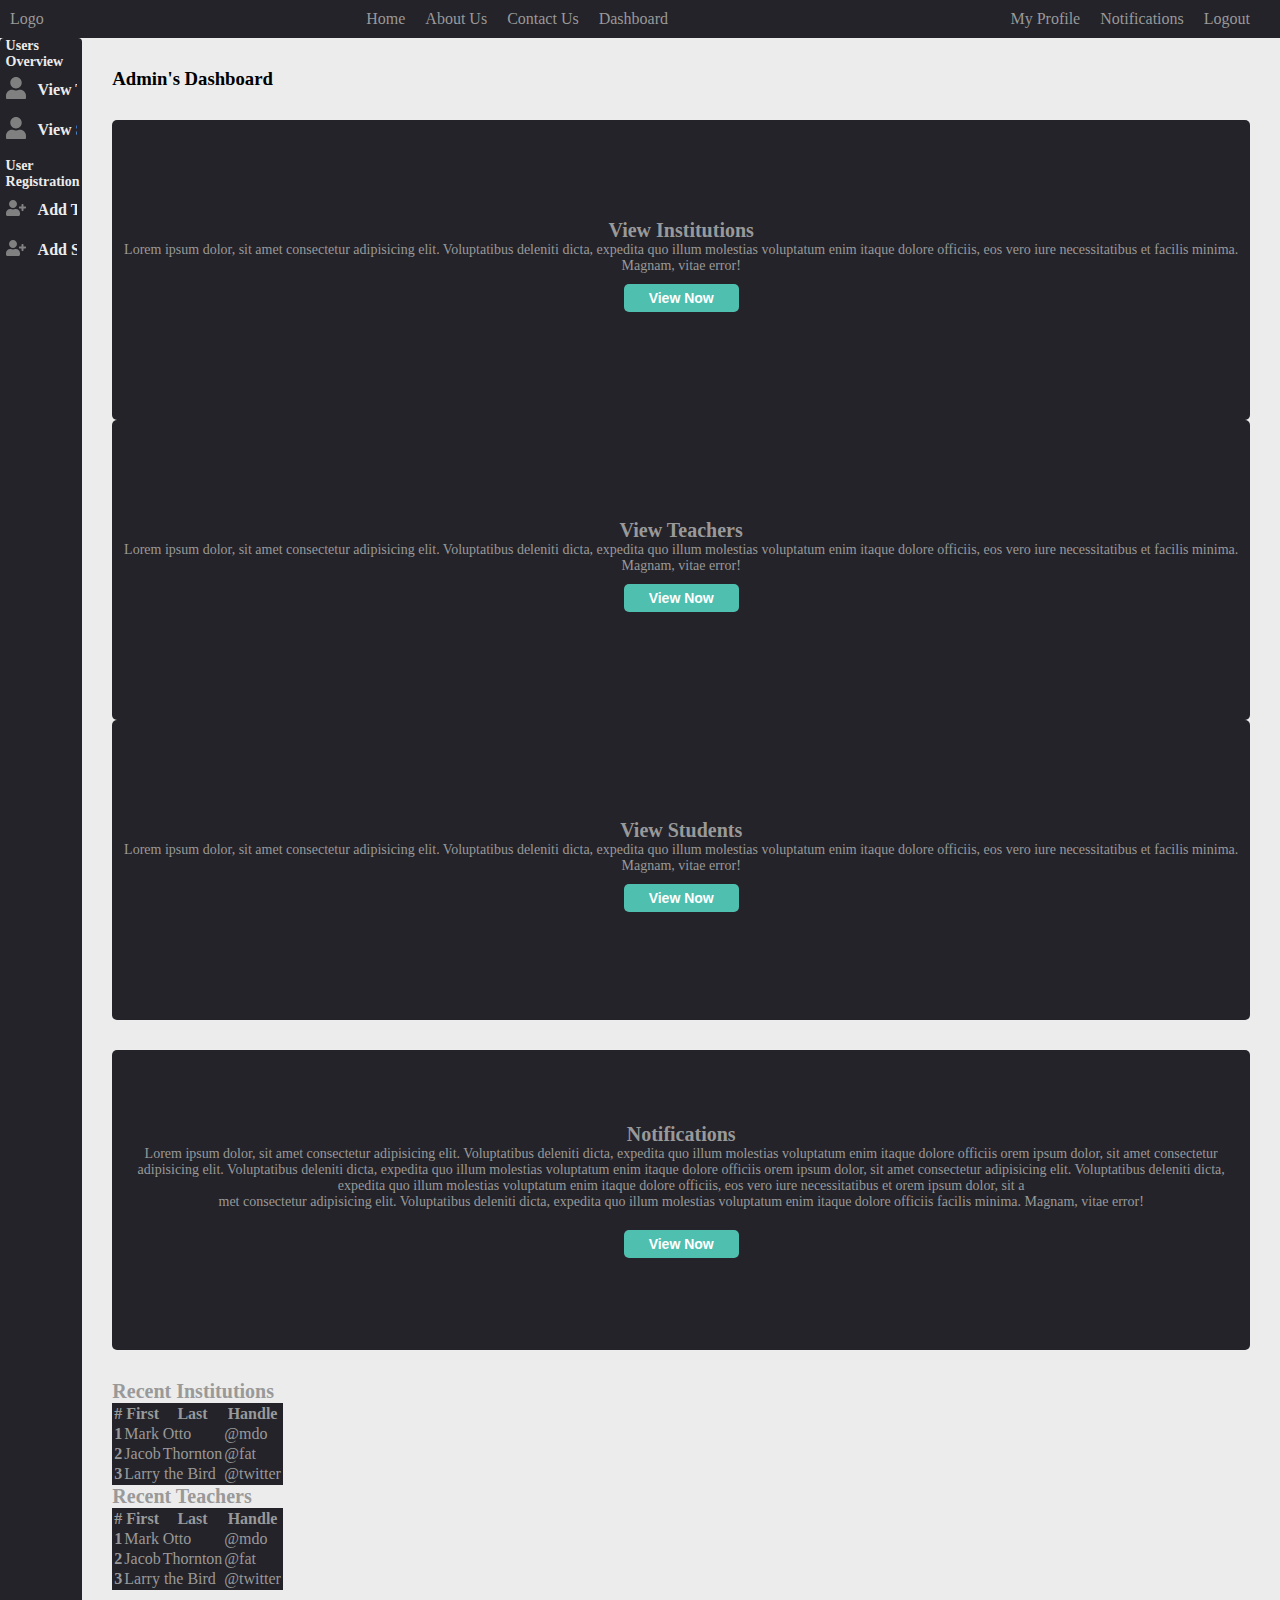
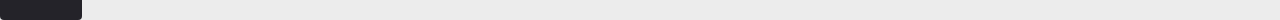
<file: adminDashboard.html>
<!DOCTYPE html>
<html lang="en">

<head>
    <meta charset="UTF-8">
    <meta http-equiv="X-UA-Compatible" content="IE=edge">
    <meta name="viewport" content="width=device-width, initial-scale=1.0">
    <link href="./assets/css/index.css" rel="stylesheet" />
    <link href="https://cdn.jsdelivr.net/npm/bootstrap@5.0.2/dist/css/bootstrap.min.css" rel="stylesheet"
        integrity="sha384-EVSTQN3/azprG1Anm3QDgpJLIm9Nao0Yz1ztcQTwFspd3yD65VohhpuuCOmLASjC" crossorigin="anonymous">
    <link rel="stylesheet" href="https://cdnjs.cloudflare.com/ajax/libs/font-awesome/4.7.0/css/font-awesome.min.css">
    <title>LMS - Admin Dashboard</title>
</head>

<body>
    <!-- Navbar Starts -->
    <div class="navbar-div">
        <div>
            Logo
        </div>

        <div>
            <ul class="nav-links nav-links-mid">
                <li>Home</li>
                <li>About Us</li>
                <li>Contact Us</li>
                <li>Dashboard</li>
            </ul>
        </div>
        <div>
            <ul class="nav-links">
                <li>My Profile</li>
                <li>Notifications</li>
                <li>Logout</li>

            </ul>
        </div>
    </div>
    <!-- Navbar Ends -->


    <!-- Sidebar Starts -->
    <div class="wrapper-main">
        <nav class="sidebar">
            <button class="nav-toggle">
                <i class="fas fa-angle-left"></i>
            </button>

            <ul id="primary-navigation" class="nav__list">

                <li class="nav__list-divider divider-a">
                    <h3 class="nav-title">Users Overview</h3>
                </li>

                <li class="nav__item" data-tooltip="open folder">
                    <a href="#" class="nav__link">
                        <i>
                            <svg class="sidebar-icon" aria-hidden="true" focusable="false" data-prefix="fas"
                                data-icon="user" class="svg-inline--fa fa-user fa-w-14" role="img"
                                xmlns="http://www.w3.org/2000/svg" viewBox="0 0 448 512">
                                <path fill="currentColor"
                                    d="M224 256c70.7 0 128-57.3 128-128S294.7 0 224 0 96 57.3 96 128s57.3 128 128 128zm89.6 32h-16.7c-22.2 10.2-46.9 16-72.9 16s-50.6-5.8-72.9-16h-16.7C60.2 288 0 348.2 0 422.4V464c0 26.5 21.5 48 48 48h352c26.5 0 48-21.5 48-48v-41.6c0-74.2-60.2-134.4-134.4-134.4z">
                                </path>
                            </svg>
                        </i>
                        <span class="nav__link-text">View Teacher</span>
                    </a>
                </li>
                <li class="nav__item" data-tooltip="address">
                    <a href="#" class="nav__link">
                        <i>
                            <svg class="sidebar-icon" aria-hidden="true" focusable="false" data-prefix="fas"
                                data-icon="user" class="svg-inline--fa fa-user fa-w-14" role="img"
                                xmlns="http://www.w3.org/2000/svg" viewBox="0 0 448 512">
                                <path fill="currentColor"
                                    d="M224 256c70.7 0 128-57.3 128-128S294.7 0 224 0 96 57.3 96 128s57.3 128 128 128zm89.6 32h-16.7c-22.2 10.2-46.9 16-72.9 16s-50.6-5.8-72.9-16h-16.7C60.2 288 0 348.2 0 422.4V464c0 26.5 21.5 48 48 48h352c26.5 0 48-21.5 48-48v-41.6c0-74.2-60.2-134.4-134.4-134.4z">
                                </path>
                            </svg>
                        </i>
                         <span class="nav__link-text">View Student </span>
                    </a>
                </li>


            </ul>

            <ul id="secondary-navigation-a" class="nav__list">

                <li class="nav__list-divider divider-b">
                    <h3 class="nav-title">User Registration</h3>
                </li>

                <li class="nav__item" data-tooltip="youtube">
                    <a href="#" class="nav__link">
                   <i>
                    <svg class="sidebar-icon"  aria-hidden="true" focusable="false" data-prefix="fas" data-icon="user-plus" class="svg-inline--fa fa-user-plus fa-w-20" role="img" xmlns="http://www.w3.org/2000/svg" viewBox="0 0 640 512"><path fill="currentColor" d="M624 208h-64v-64c0-8.8-7.2-16-16-16h-32c-8.8 0-16 7.2-16 16v64h-64c-8.8 0-16 7.2-16 16v32c0 8.8 7.2 16 16 16h64v64c0 8.8 7.2 16 16 16h32c8.8 0 16-7.2 16-16v-64h64c8.8 0 16-7.2 16-16v-32c0-8.8-7.2-16-16-16zm-400 48c70.7 0 128-57.3 128-128S294.7 0 224 0 96 57.3 96 128s57.3 128 128 128zm89.6 32h-16.7c-22.2 10.2-46.9 16-72.9 16s-50.6-5.8-72.9-16h-16.7C60.2 288 0 348.2 0 422.4V464c0 26.5 21.5 48 48 48h352c26.5 0 48-21.5 48-48v-41.6c0-74.2-60.2-134.4-134.4-134.4z"></path></svg>
                   </i>
                        <span class="nav__link-text">Add Teacher</span>
                    </a>
                </li>
                <li class="nav__item" data-tooltip="opera">
                    <a href="#" class="nav__link">
                        <i>
                            <svg class="sidebar-icon"  aria-hidden="true" focusable="false" data-prefix="fas" data-icon="user-plus" class="svg-inline--fa fa-user-plus fa-w-20" role="img" xmlns="http://www.w3.org/2000/svg" viewBox="0 0 640 512"><path fill="currentColor" d="M624 208h-64v-64c0-8.8-7.2-16-16-16h-32c-8.8 0-16 7.2-16 16v64h-64c-8.8 0-16 7.2-16 16v32c0 8.8 7.2 16 16 16h64v64c0 8.8 7.2 16 16 16h32c8.8 0 16-7.2 16-16v-64h64c8.8 0 16-7.2 16-16v-32c0-8.8-7.2-16-16-16zm-400 48c70.7 0 128-57.3 128-128S294.7 0 224 0 96 57.3 96 128s57.3 128 128 128zm89.6 32h-16.7c-22.2 10.2-46.9 16-72.9 16s-50.6-5.8-72.9-16h-16.7C60.2 288 0 348.2 0 422.4V464c0 26.5 21.5 48 48 48h352c26.5 0 48-21.5 48-48v-41.6c0-74.2-60.2-134.4-134.4-134.4z"></path></svg>
                           </i>
                        <span class="nav__link-text">Add Students</span>
                    </a>
                </li>

            </ul>


        </nav>
        <!-- Sidebar Ends -->

        <!-- Body Starts -->
        <div class="container main-div-home" style="padding: 30px 30px;">
            <div class="spacer">

            </div>
            <h3>
                Admin's Dashboard
            </h3>
            <div class="row justify-content-between align-items-center row1">
                <div class="col-xl-3 first-row-col1">
                    <p class="div-title">
                        View Institutions
                    </p>
                    <p class="div-text">
                        Lorem ipsum dolor, sit amet consectetur adipisicing elit.
                        Voluptatibus deleniti dicta, expedita quo illum molestias
                        voluptatum enim itaque dolore officiis, eos vero iure necessitatibus et
                        facilis minima. Magnam, vitae error!
                    </p>
                    <div class="row1-button-div">
                        <button class="row1-btn">
                            View Now
                        </button>
                    </div>

                </div>

                <div class="col-xl-5 first-row-col2">
                    <p class="div-title">
                        View Teachers
                    </p>
                    <p class="div-text">
                        Lorem ipsum dolor, sit amet consectetur adipisicing elit.
                        Voluptatibus deleniti dicta, expedita quo illum molestias
                        voluptatum enim itaque dolore officiis, eos vero iure necessitatibus et
                        facilis minima. Magnam, vitae error!
                    </p>
                    <div class="row1-button-div">
                        <button class="row1-btn">
                            View Now
                        </button>
                    </div>

                </div>

                <div class="col-xl-3 first-row-col3">
                    <p class="div-title">
                        View Students
                    </p>
                    <p class="div-text">
                        Lorem ipsum dolor, sit amet consectetur adipisicing elit.
                        Voluptatibus deleniti dicta, expedita quo illum molestias
                        voluptatum enim itaque dolore officiis, eos vero iure necessitatibus et
                        facilis minima. Magnam, vitae error!
                    </p>
                    <div class="row1-button-div">
                        <button class="row1-btn">
                            View Now
                        </button>
                    </div>

                </div>
            </div>


            <div class="row justify-content-center align-items-center row1">


                <div class="col-xl-12 second-row-col1">

                    <p class="div-title">
                        Notifications
                    </p>
                    <p class="div-text">Lorem ipsum dolor, sit amet consectetur adipisicing elit.
                        Voluptatibus deleniti dicta, expedita quo illum molestias
                        voluptatum enim itaque dolore officiis
                        orem ipsum dolor, sit amet consectetur adipisicing elit.
                        Voluptatibus deleniti dicta, expedita quo illum molestias
                        voluptatum enim itaque dolore officiis
                        orem ipsum dolor, sit amet consectetur adipisicing elit.
                        Voluptatibus deleniti dicta, expedita quo illum molestias
                        voluptatum enim itaque dolore officiis, eos vero iure necessitatibus et
                        orem ipsum dolor, sit a<br /> met consectetur adipisicing elit.
                        Voluptatibus deleniti dicta, expedita quo illum molestias
                        voluptatum enim itaque dolore officiis
                        facilis minima. Magnam, vitae error!</p>
                    <div class="row2-button-div">
                        <button class="row2-btn">
                            View Now
                        </button>
                    </div>

                </div>


            </div>

            <div class="row row3 justify-content-between">
                <div class="col-xl-6">
                    <p class="div-title">
                        Recent Institutions
                    </p>
                    <table class="table table-striped table-background">
                        <thead>
                            <tr>
                                <th scope="col">#</th>
                                <th scope="col">First</th>
                                <th scope="col">Last</th>
                                <th scope="col">Handle</th>
                            </tr>
                        </thead>
                        <tbody>
                            <tr>
                                <th scope="row">1</th>
                                <td>Mark</td>
                                <td>Otto</td>
                                <td>@mdo</td>
                            </tr>
                            <tr>
                                <th scope="row">2</th>
                                <td>Jacob</td>
                                <td>Thornton</td>
                                <td>@fat</td>
                            </tr>
                            <tr>
                                <th scope="row">3</th>
                                <td colspan="2">Larry the Bird</td>
                                <td>@twitter</td>
                            </tr>
                        </tbody>
                    </table>
                </div>
                <div class="col-xl-6">
                    <p class="div-title">
                        Recent Teachers
                    </p>
                    <table class="table table-striped table-background">
                        <thead>
                            <tr>
                                <th scope="col">#</th>
                                <th scope="col">First</th>
                                <th scope="col">Last</th>
                                <th scope="col">Handle</th>
                            </tr>
                        </thead>
                        <tbody>
                            <tr>
                                <th scope="row">1</th>
                                <td>Mark</td>
                                <td>Otto</td>
                                <td>@mdo</td>
                            </tr>
                            <tr>
                                <th scope="row">2</th>
                                <td>Jacob</td>
                                <td>Thornton</td>
                                <td>@fat</td>
                            </tr>
                            <tr>
                                <th scope="row">3</th>
                                <td colspan="2">Larry the Bird</td>
                                <td>@twitter</td>
                            </tr>
                        </tbody>
                    </table>
                </div>
            </div>

        </div>
    </div>
    <script src="assets/js/index.js">
    </script>
    <script src="https://cdn.jsdelivr.net/npm/bootstrap@5.0.2/dist/js/bootstrap.bundle.min.js"
        integrity="sha384-MrcW6ZMFYlzcLA8Nl+NtUVF0sA7MsXsP1UyJoMp4YLEuNSfAP+JcXn/tWtIaxVXM"
        crossorigin="anonymous"></script>
</body>

</html>
</file>
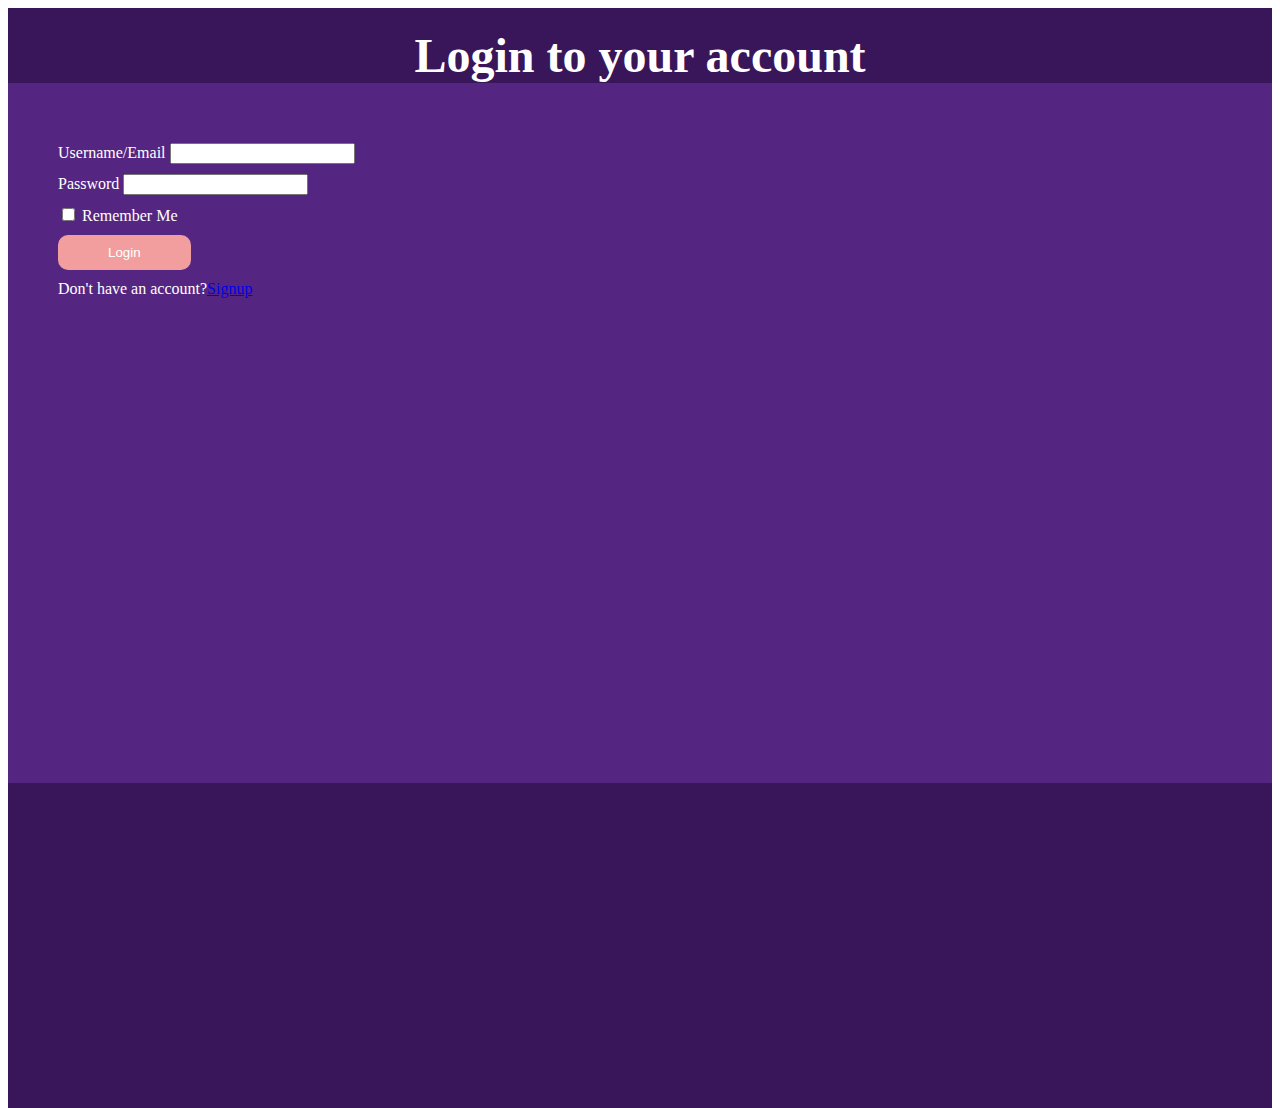
<file: login.html>
<!DOCTYPE html>
 <html lang="en">
 <head>
     <meta charset="UTF-8">
     <meta http-equiv="X-UA-Compatible" content="IE=edge">
     <meta name="viewport" content="width=device-width, initial-scale=1.0">
     <title>Login</title>
      <!-- Bootstrap CSS -->
    <link href="https://cdn.jsdelivr.net/npm/bootstrap@5.0.2/dist/css/bootstrap.min.css" rel="stylesheet" integrity="sha384-EVSTQN3/azprG1Anm3QDgpJLIm9Nao0Yz1ztcQTwFspd3yD65VohhpuuCOmLASjC" crossorigin="anonymous">
    <link href="./assets/css/login.css" rel="stylesheet"/>
 </head>    
 <body>
        <div class="container-fluid login-wrapper">
            <div class="row align-content-center justify-content-center login-wrapper">
                <div class="col-xl-8 login-heading">
                    Login to your account

                </div>
                <div class="col-xl-6 ">
                   
                    <form class="login-form">
                        <div class="form-field-div">
                          <label for="username" class="form-label">Username/Email</label>
                          <input type="text" class="form-control" id="username" />
                        </div>
                        <div class="form-field-div">
                          <label for="password" class="form-label">Password</label>
                          <input type="password" class="form-control" id="password" />
                        </div>
                        <div class="form-field-div">
                          <input type="checkbox" class="form-check-input" id="remember" />
                          <label for="remember" class="form-label">Remember Me</label>
                        </div>
                        <div class="form-field-div">
                          <button class="login-btn" type="submit" class="btn text-light main-bg">Login</button>
                        </div>
                        <div>
                            Don't have an account?<a href="signup.html">Signup</a>
                        </div>
                      </form>
                </div>

            </div>

        </div>

  <script src="https://cdn.jsdelivr.net/npm/bootstrap@5.0.2/dist/js/bootstrap.bundle.min.js" integrity="sha384-MrcW6ZMFYlzcLA8Nl+NtUVF0sA7MsXsP1UyJoMp4YLEuNSfAP+JcXn/tWtIaxVXM" crossorigin="anonymous"></script>

 </body>
 </html>
</file>
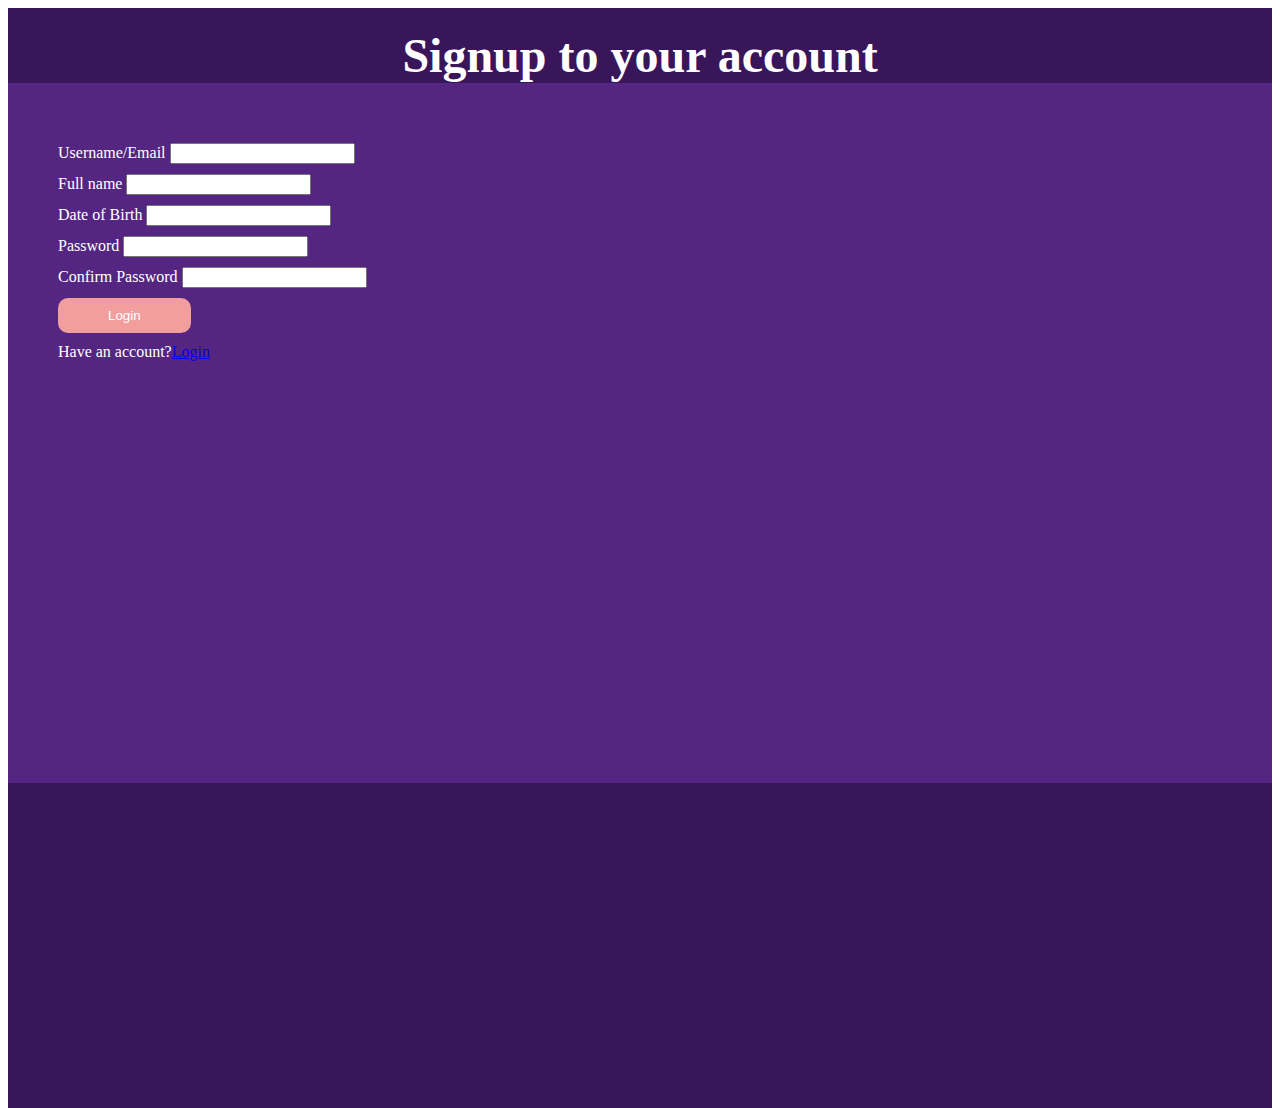
<file: signup.html>
<!DOCTYPE html>
<html lang="en">
<head>
    <meta charset="UTF-8">
    <meta http-equiv="X-UA-Compatible" content="IE=edge">
    <meta name="viewport" content="width=device-width, initial-scale=1.0">
    <title>Login</title>
     <!-- Bootstrap CSS -->
   <link href="https://cdn.jsdelivr.net/npm/bootstrap@5.0.2/dist/css/bootstrap.min.css" rel="stylesheet" integrity="sha384-EVSTQN3/azprG1Anm3QDgpJLIm9Nao0Yz1ztcQTwFspd3yD65VohhpuuCOmLASjC" crossorigin="anonymous">
   <link href="./assets/css/login.css" rel="stylesheet"/>
</head>    
<body>
       <div class="container-fluid login-wrapper">
           <div class="row align-content-center justify-content-center login-wrapper">
               <div class="col-xl-8 login-heading">
                   Signup to your account

               </div>
               <div class="col-xl-6 ">
                  
                   <form class="login-form">
                       <div class="form-field-div">
                         <label for="username" class="form-label">Username/Email</label>
                         <input type="text" class="form-control" id="username" />
                       </div>
                       <div class="form-field-div">
                        <label for="username" class="form-label">Full name</label>
                        <input type="text" class="form-control" id="username" />
                      </div>
                       <div class="form-field-div">
                        <label for="username" class="form-label">Date of Birth</label>
                        <input type="text" class="form-control" id="username" />
                      </div>
                       <div class="form-field-div">
                         <label for="password" class="form-label">Password</label>
                         <input type="password" class="form-control" id="password" />
                       </div>
                       <div class="form-field-div">
                        <label for="password" class="form-label">Confirm Password</label>
                        <input type="password" class="form-control" id="password" />
                      </div>
                       <div class="form-field-div">
                         <button class="login-btn" type="submit" class="btn text-light main-bg">Login</button>
                       </div>
                       <div>
                           Have an account?<a href="login.html">Login</a>
                       </div>
                     </form>
               </div>

           </div>

       </div>

 <script src="https://cdn.jsdelivr.net/npm/bootstrap@5.0.2/dist/js/bootstrap.bundle.min.js" integrity="sha384-MrcW6ZMFYlzcLA8Nl+NtUVF0sA7MsXsP1UyJoMp4YLEuNSfAP+JcXn/tWtIaxVXM" crossorigin="anonymous"></script>

</body>
</html>
</file>
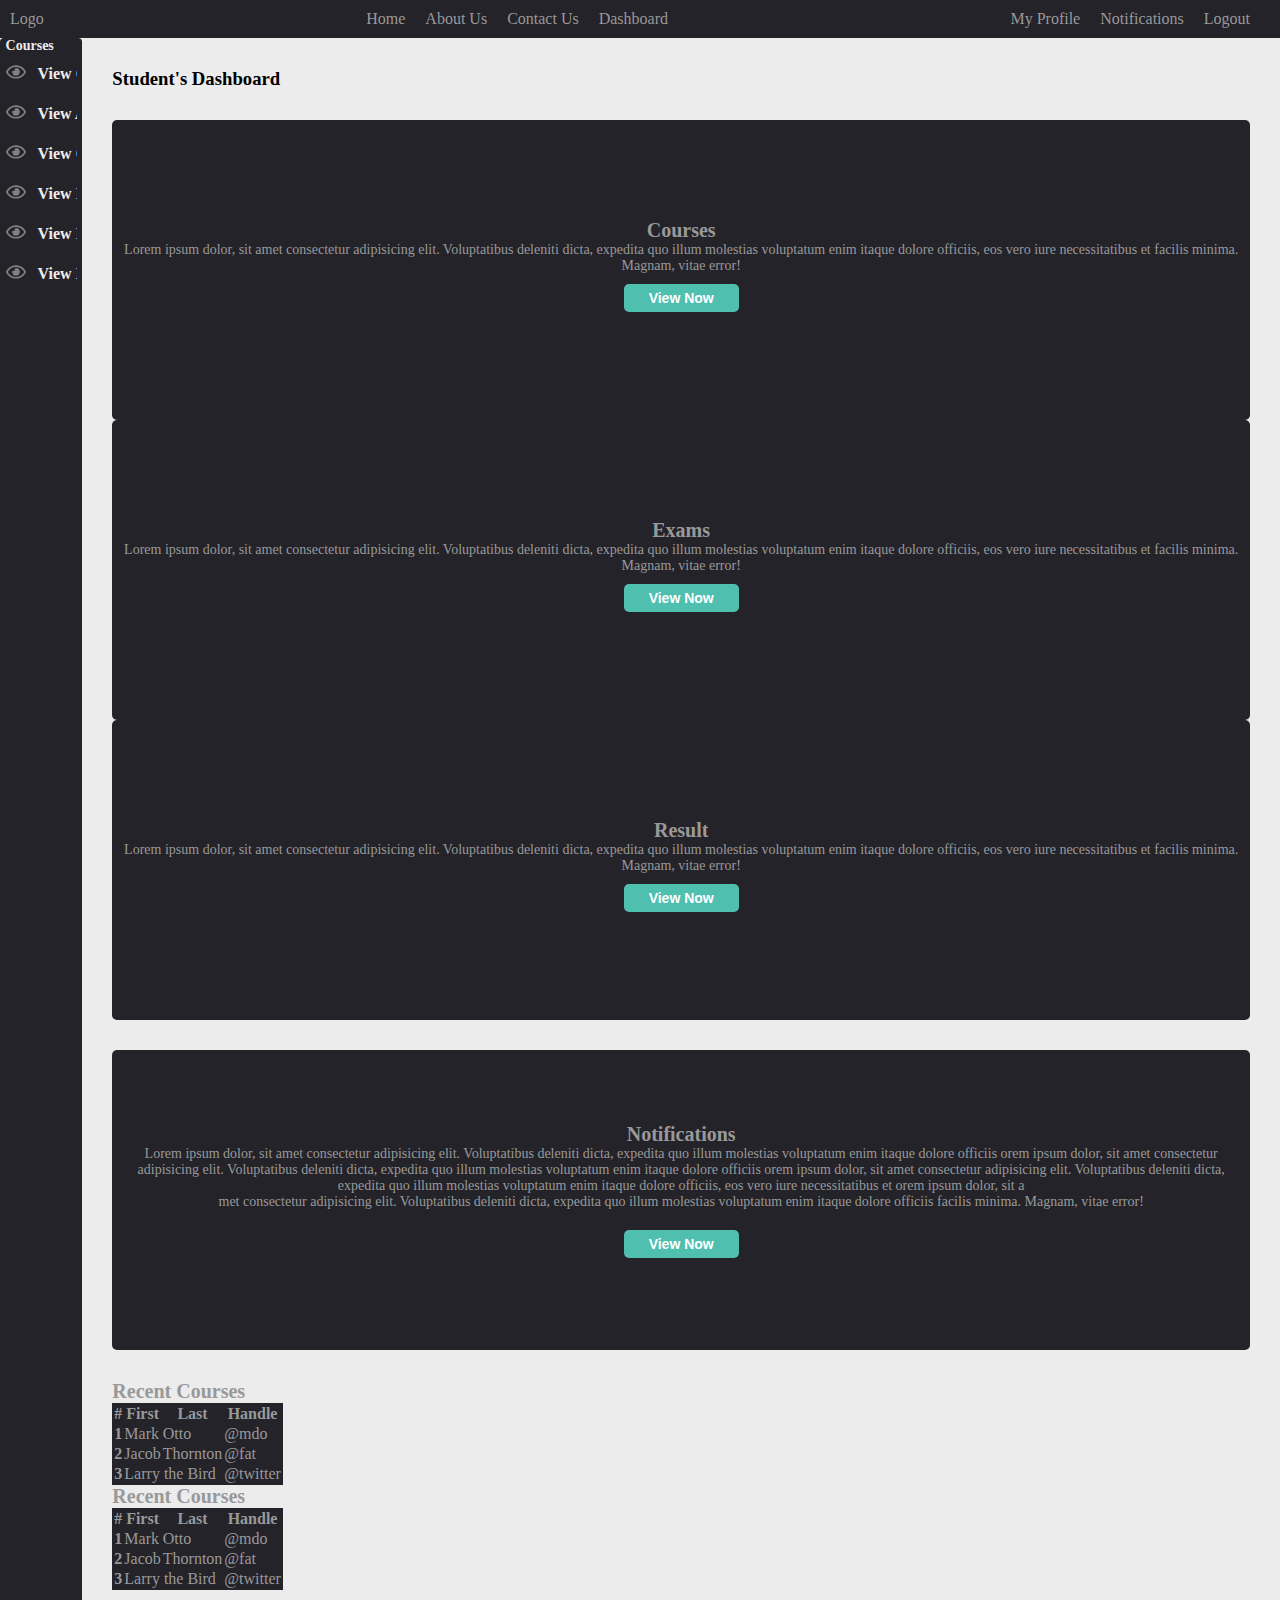
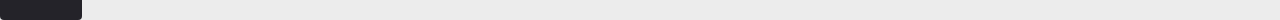
<file: studentdashBoard.html>
<!DOCTYPE html>
<html lang="en">

<head>
  <meta charset="UTF-8">
  <meta http-equiv="X-UA-Compatible" content="IE=edge">
  <meta name="viewport" content="width=device-width, initial-scale=1.0">
  <link href="./assets/css/index.css" rel="stylesheet" />
  <link href="https://cdn.jsdelivr.net/npm/bootstrap@5.0.2/dist/css/bootstrap.min.css" rel="stylesheet"
    integrity="sha384-EVSTQN3/azprG1Anm3QDgpJLIm9Nao0Yz1ztcQTwFspd3yD65VohhpuuCOmLASjC" crossorigin="anonymous">
    <link rel="stylesheet" href="https://cdnjs.cloudflare.com/ajax/libs/font-awesome/4.7.0/css/font-awesome.min.css">
  <title>LMS- Student Dashboard</title>
</head>

<body>
  <!-- Navbar Starts -->
  <div class="navbar-div">
    <div>
      Logo
    </div>
   
   <div> <ul class="nav-links nav-links-mid">
      <li>Home</li>
      <li>About Us</li>
      <li>Contact Us</li>
      <li>Dashboard</li>
    </ul>
  </div>
    <div>
      <ul class="nav-links">
        <li>My Profile</li>
        <li>Notifications</li>
        <li>Logout</li>

      </ul>
    </div>
  </div>
  <!-- Navbar Ends -->


  <!-- Sidebar Starts -->
  <div class="wrapper-main">
    <nav class="sidebar">
      <button class="nav-toggle">
        <i class="fas fa-angle-left"></i>
      </button>

      <ul id="primary-navigation" class="nav__list">

        <li class="nav__list-divider divider-a">
          <h3 class="nav-title">Courses</h3>
        </li>

        <li class="nav__item" data-tooltip="open folder">
          <a href="#" class="nav__link">
          <i>
            <svg class="sidebar-icon" aria-hidden="true" focusable="false" data-prefix="far" data-icon="eye" class="svg-inline--fa fa-eye fa-w-18" role="img" xmlns="http://www.w3.org/2000/svg" viewBox="0 0 576 512"><path fill="currentColor" d="M288 144a110.94 110.94 0 0 0-31.24 5 55.4 55.4 0 0 1 7.24 27 56 56 0 0 1-56 56 55.4 55.4 0 0 1-27-7.24A111.71 111.71 0 1 0 288 144zm284.52 97.4C518.29 135.59 410.93 64 288 64S57.68 135.64 3.48 241.41a32.35 32.35 0 0 0 0 29.19C57.71 376.41 165.07 448 288 448s230.32-71.64 284.52-177.41a32.35 32.35 0 0 0 0-29.19zM288 400c-98.65 0-189.09-55-237.93-144C98.91 167 189.34 112 288 112s189.09 55 237.93 144C477.1 345 386.66 400 288 400z"></path></svg>
          </i>
            <span class="nav__link-text">View Course</span>
          </a>
        </li>
        <li class="nav__item" data-tooltip="address">
          <a href="#" class="nav__link">
           
            <i>
                <svg class="sidebar-icon" aria-hidden="true" focusable="false" data-prefix="far" data-icon="eye" class="svg-inline--fa fa-eye fa-w-18" role="img" xmlns="http://www.w3.org/2000/svg" viewBox="0 0 576 512"><path fill="currentColor" d="M288 144a110.94 110.94 0 0 0-31.24 5 55.4 55.4 0 0 1 7.24 27 56 56 0 0 1-56 56 55.4 55.4 0 0 1-27-7.24A111.71 111.71 0 1 0 288 144zm284.52 97.4C518.29 135.59 410.93 64 288 64S57.68 135.64 3.48 241.41a32.35 32.35 0 0 0 0 29.19C57.71 376.41 165.07 448 288 448s230.32-71.64 284.52-177.41a32.35 32.35 0 0 0 0-29.19zM288 400c-98.65 0-189.09-55-237.93-144C98.91 167 189.34 112 288 112s189.09 55 237.93 144C477.1 345 386.66 400 288 400z"></path></svg>
              </i>
            <span class="nav__link-text">View Assignments</span>
          </a>
        </li>
        <li class="nav__item" data-tooltip="calender">
          <a href="#" class="nav__link">
            <i>
                <svg class="sidebar-icon" aria-hidden="true" focusable="false" data-prefix="far" data-icon="eye" class="svg-inline--fa fa-eye fa-w-18" role="img" xmlns="http://www.w3.org/2000/svg" viewBox="0 0 576 512"><path fill="currentColor" d="M288 144a110.94 110.94 0 0 0-31.24 5 55.4 55.4 0 0 1 7.24 27 56 56 0 0 1-56 56 55.4 55.4 0 0 1-27-7.24A111.71 111.71 0 1 0 288 144zm284.52 97.4C518.29 135.59 410.93 64 288 64S57.68 135.64 3.48 241.41a32.35 32.35 0 0 0 0 29.19C57.71 376.41 165.07 448 288 448s230.32-71.64 284.52-177.41a32.35 32.35 0 0 0 0-29.19zM288 400c-98.65 0-189.09-55-237.93-144C98.91 167 189.34 112 288 112s189.09 55 237.93 144C477.1 345 386.66 400 288 400z"></path></svg>
              </i>
            <span class="nav__link-text">View Quiz</span>
          </a>
        </li>
        <li class="nav__item" data-tooltip="new message">
          <a href="#" class="nav__link">
            <i>
                <svg class="sidebar-icon" aria-hidden="true" focusable="false" data-prefix="far" data-icon="eye" class="svg-inline--fa fa-eye fa-w-18" role="img" xmlns="http://www.w3.org/2000/svg" viewBox="0 0 576 512"><path fill="currentColor" d="M288 144a110.94 110.94 0 0 0-31.24 5 55.4 55.4 0 0 1 7.24 27 56 56 0 0 1-56 56 55.4 55.4 0 0 1-27-7.24A111.71 111.71 0 1 0 288 144zm284.52 97.4C518.29 135.59 410.93 64 288 64S57.68 135.64 3.48 241.41a32.35 32.35 0 0 0 0 29.19C57.71 376.41 165.07 448 288 448s230.32-71.64 284.52-177.41a32.35 32.35 0 0 0 0-29.19zM288 400c-98.65 0-189.09-55-237.93-144C98.91 167 189.34 112 288 112s189.09 55 237.93 144C477.1 345 386.66 400 288 400z"></path></svg>
              </i>
            <span class="nav__link-text">View Exams</span>
          </a>
        </li>
        <li class="nav__item" data-tooltip="opera">
            <a href="#" class="nav__link">
                <i>
                    <svg class="sidebar-icon" aria-hidden="true" focusable="false" data-prefix="far" data-icon="eye" class="svg-inline--fa fa-eye fa-w-18" role="img" xmlns="http://www.w3.org/2000/svg" viewBox="0 0 576 512"><path fill="currentColor" d="M288 144a110.94 110.94 0 0 0-31.24 5 55.4 55.4 0 0 1 7.24 27 56 56 0 0 1-56 56 55.4 55.4 0 0 1-27-7.24A111.71 111.71 0 1 0 288 144zm284.52 97.4C518.29 135.59 410.93 64 288 64S57.68 135.64 3.48 241.41a32.35 32.35 0 0 0 0 29.19C57.71 376.41 165.07 448 288 448s230.32-71.64 284.52-177.41a32.35 32.35 0 0 0 0-29.19zM288 400c-98.65 0-189.09-55-237.93-144C98.91 167 189.34 112 288 112s189.09 55 237.93 144C477.1 345 386.66 400 288 400z"></path></svg>
                  </i>
              <span class="nav__link-text">View Lectures</span>
            </a>
          </li>
          <li class="nav__item" data-tooltip="opera">
            <a href="#" class="nav__link">
                <i>
                    <svg class="sidebar-icon" aria-hidden="true" focusable="false" data-prefix="far" data-icon="eye" class="svg-inline--fa fa-eye fa-w-18" role="img" xmlns="http://www.w3.org/2000/svg" viewBox="0 0 576 512"><path fill="currentColor" d="M288 144a110.94 110.94 0 0 0-31.24 5 55.4 55.4 0 0 1 7.24 27 56 56 0 0 1-56 56 55.4 55.4 0 0 1-27-7.24A111.71 111.71 0 1 0 288 144zm284.52 97.4C518.29 135.59 410.93 64 288 64S57.68 135.64 3.48 241.41a32.35 32.35 0 0 0 0 29.19C57.71 376.41 165.07 448 288 448s230.32-71.64 284.52-177.41a32.35 32.35 0 0 0 0-29.19zM288 400c-98.65 0-189.09-55-237.93-144C98.91 167 189.34 112 288 112s189.09 55 237.93 144C477.1 345 386.66 400 288 400z"></path></svg>
                  </i>
              <span class="nav__link-text">View Result</span>
            </a>
          </li>
      </ul>
 

       
    </nav>
    <!-- Sidebar Ends -->

    <!-- Body Starts -->
    <div class="container main-div-home" style="padding: 30px 30px;">
    <div class="spacer">
       
    </div>
    <h3>
        Student's Dashboard
    </h3>
      <div class="row justify-content-between align-items-center row1">
        <div class="col-xl-3 first-row-col1">
          <p class="div-title">
             Courses
          </p>
            <p class="div-text">
              Lorem ipsum dolor, sit amet consectetur adipisicing elit.
            Voluptatibus deleniti dicta, expedita quo illum molestias
            voluptatum enim itaque dolore officiis, eos vero iure necessitatibus et
            facilis minima. Magnam, vitae error! 
          </p>
          <div class="row1-button-div">
            <button class="row1-btn">
              View Now
            </button>
          </div>

        </div>

        <div class="col-xl-5 first-row-col2">
          <p class="div-title">
           Exams
          </p>
            <p class="div-text">
              Lorem ipsum dolor, sit amet consectetur adipisicing elit.
            Voluptatibus deleniti dicta, expedita quo illum molestias
            voluptatum enim itaque dolore officiis, eos vero iure necessitatibus et
            facilis minima. Magnam, vitae error! 
          </p>
          <div class="row1-button-div">
            <button class="row1-btn">
              View Now
            </button>
          </div>

        </div>

        <div class="col-xl-3 first-row-col3">
        <p class="div-title">
         Result
        </p>
          <p class="div-text">
            Lorem ipsum dolor, sit amet consectetur adipisicing elit.
          Voluptatibus deleniti dicta, expedita quo illum molestias
          voluptatum enim itaque dolore officiis, eos vero iure necessitatibus et
          facilis minima. Magnam, vitae error! 
        </p>
          <div class="row1-button-div">
            <button class="row1-btn">
              View Now
            </button>
          </div>

        </div>
      </div>


      <div class="row justify-content-center align-items-center row1">
        

        <div class="col-xl-12 second-row-col1">
          
          <p class="div-title">
            Notifications
          </p>
          <p class="div-text">Lorem ipsum dolor, sit amet consectetur adipisicing elit.
          Voluptatibus deleniti dicta, expedita quo illum molestias
          voluptatum enim itaque dolore officiis
          orem ipsum dolor, sit amet consectetur adipisicing elit.
          Voluptatibus deleniti dicta, expedita quo illum molestias
          voluptatum enim itaque dolore officiis
          orem ipsum dolor, sit amet consectetur adipisicing elit.
          Voluptatibus deleniti dicta, expedita quo illum molestias
          voluptatum enim itaque dolore officiis, eos vero iure necessitatibus et
          orem ipsum dolor, sit a<br/> met consectetur adipisicing elit.
          Voluptatibus deleniti dicta, expedita quo illum molestias
          voluptatum enim itaque dolore officiis
          facilis minima. Magnam, vitae error!</p>
          <div class="row2-button-div">
            <button class="row2-btn">
              View Now
            </button>
          </div>

        </div>

         
      </div>

      <div class="row row3 justify-content-between">
        <div class="col-xl-6">
          <p class="div-title">
           Recent Courses
          </p>
          <table class="table table-striped table-background">
            <thead>
              <tr>
                <th scope="col">#</th>
                <th scope="col">First</th>
                <th scope="col">Last</th>
                <th scope="col">Handle</th>
              </tr>
            </thead>
            <tbody>
              <tr>
                <th scope="row">1</th>
                <td>Mark</td>
                <td>Otto</td>
                <td>@mdo</td>
              </tr>
              <tr>
                <th scope="row">2</th>
                <td>Jacob</td>
                <td>Thornton</td>
                <td>@fat</td>
              </tr>
              <tr>
                <th scope="row">3</th>
                <td colspan="2">Larry the Bird</td>
                <td>@twitter</td>
              </tr>
            </tbody>
          </table>
        </div>
        <div class="col-xl-6">
          <p class="div-title">
            Recent Courses
           </p>
          <table class="table table-striped table-background">
            <thead>
              <tr>
                <th scope="col">#</th>
                <th scope="col">First</th>
                <th scope="col">Last</th>
                <th scope="col">Handle</th>
              </tr>
            </thead>
            <tbody>
              <tr>
                <th scope="row">1</th>
                <td>Mark</td>
                <td>Otto</td>
                <td>@mdo</td>
              </tr>
              <tr>
                <th scope="row">2</th>
                <td>Jacob</td>
                <td>Thornton</td>
                <td>@fat</td>
              </tr>
              <tr>
                <th scope="row">3</th>
                <td colspan="2">Larry the Bird</td>
                <td>@twitter</td>
              </tr>
            </tbody>
          </table>
        </div>
      </div>

    </div>
  </div>
  <script src="assets/js/index.js">
  </script>
  <script src="https://cdn.jsdelivr.net/npm/bootstrap@5.0.2/dist/js/bootstrap.bundle.min.js"
    integrity="sha384-MrcW6ZMFYlzcLA8Nl+NtUVF0sA7MsXsP1UyJoMp4YLEuNSfAP+JcXn/tWtIaxVXM"
    crossorigin="anonymous"></script>
</body>

</html>
</file>
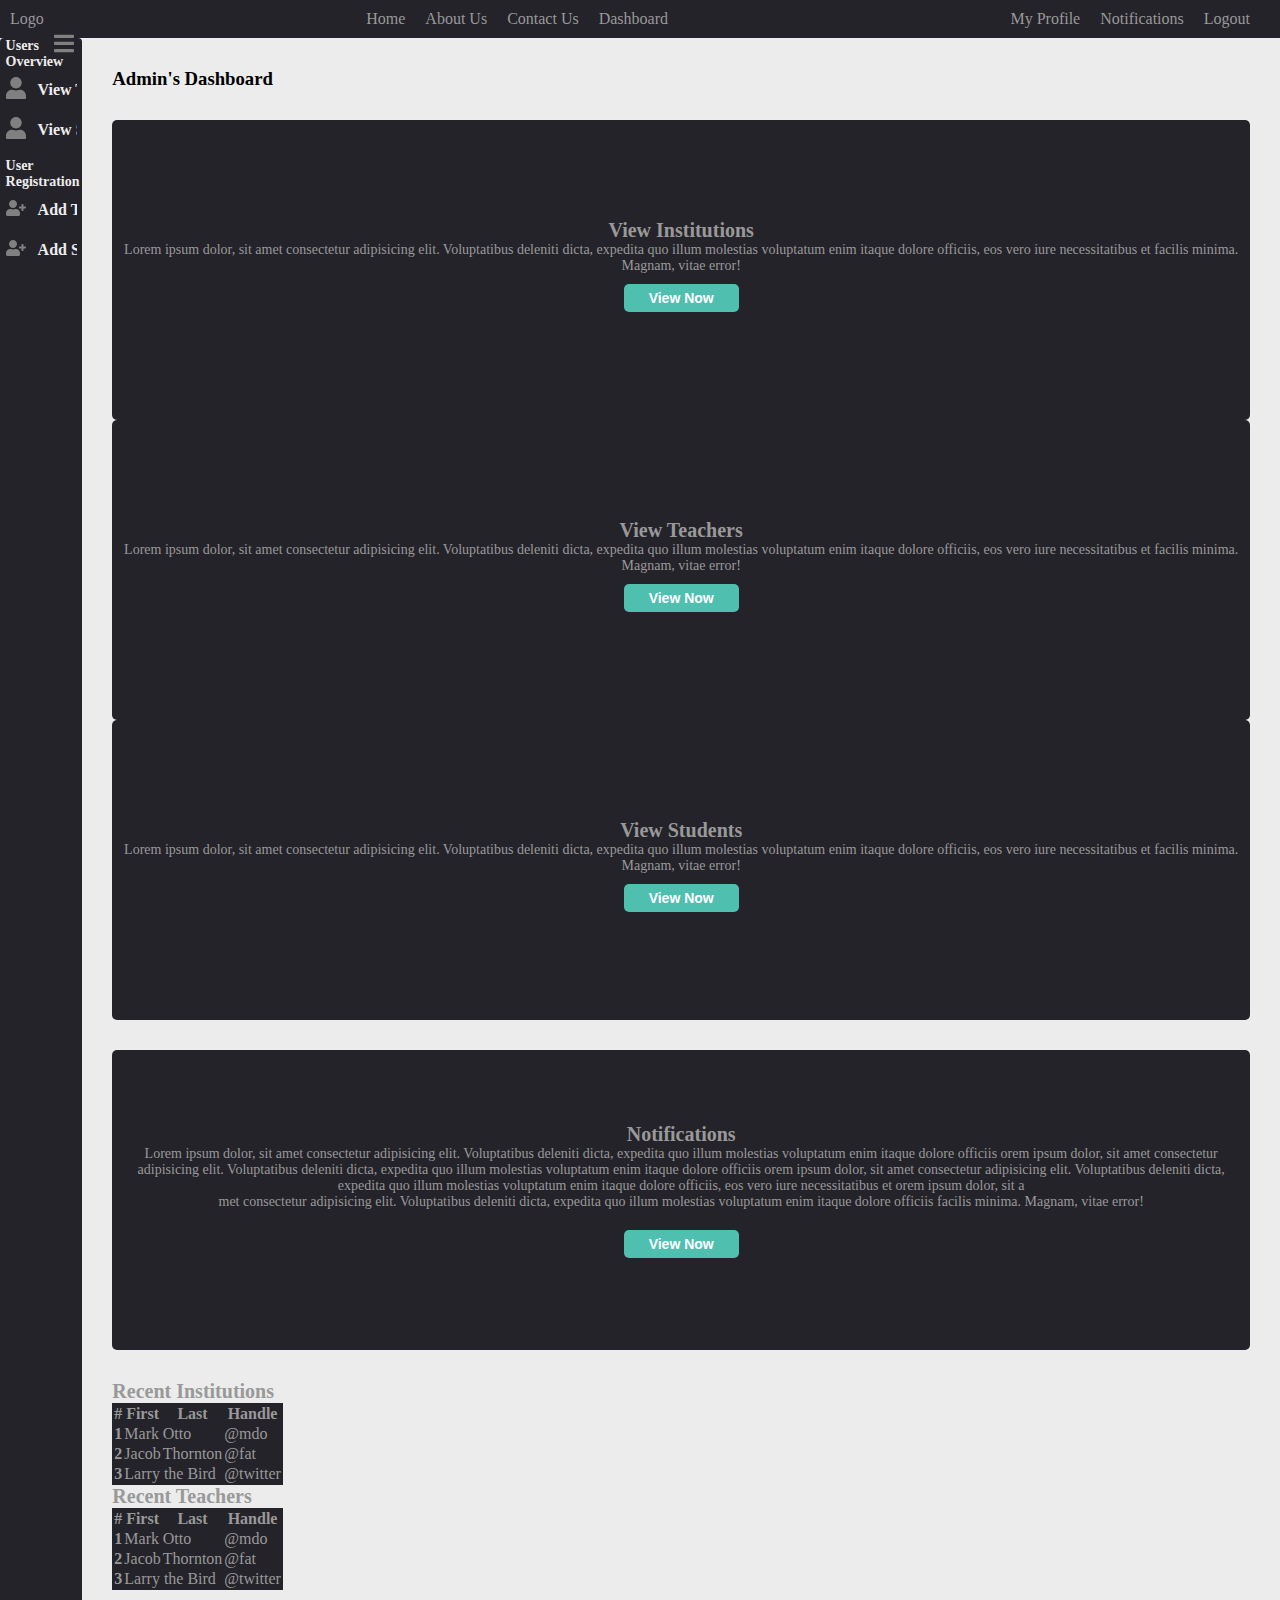
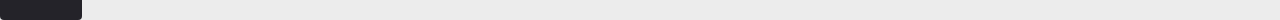
<file: Admin/adminDashboard.html>
<!DOCTYPE html>
<html lang="en">

<head>
    <meta charset="UTF-8">
    <meta http-equiv="X-UA-Compatible" content="IE=edge">
    <meta name="viewport" content="width=device-width, initial-scale=1.0">
    <link href="../assets/css/index.css" rel="stylesheet" />
    <link href="https://cdn.jsdelivr.net/npm/bootstrap@5.0.2/dist/css/bootstrap.min.css" rel="stylesheet"
        integrity="sha384-EVSTQN3/azprG1Anm3QDgpJLIm9Nao0Yz1ztcQTwFspd3yD65VohhpuuCOmLASjC" crossorigin="anonymous">
    <link rel="stylesheet" href="https://cdnjs.cloudflare.com/ajax/libs/font-awesome/4.7.0/css/font-awesome.min.css">
    <title>LMS - Admin Dashboard</title>
</head>

<body>
    <!-- Navbar Starts -->
    <div class="navbar-div">
        <div>
            Logo
        </div>

        <div>
            <ul class="nav-links nav-links-mid">
                <li>Home</li>
                <li>About Us</li>
                <li>Contact Us</li>
                <li>Dashboard</li>
            </ul>
        </div>
        <div>
            <ul class="nav-links">
                <li>My Profile</li>
                <li>Notifications</li>
                <li>Logout</li>

            </ul>
        </div>
    </div>
    <!-- Navbar Ends -->


    <!-- Sidebar Starts -->
    <div class="wrapper-main">
        <nav class="sidebar">
            <button class="nav-toggle">
                <i>
                    <svg class="sidebar-icon" aria-hidden="true" focusable="false" data-prefix="fas" data-icon="bars" class="svg-inline--fa fa-bars fa-w-14" role="img" xmlns="http://www.w3.org/2000/svg" viewBox="0 0 448 512"><path fill="currentColor" d="M16 132h416c8.837 0 16-7.163 16-16V76c0-8.837-7.163-16-16-16H16C7.163 60 0 67.163 0 76v40c0 8.837 7.163 16 16 16zm0 160h416c8.837 0 16-7.163 16-16v-40c0-8.837-7.163-16-16-16H16c-8.837 0-16 7.163-16 16v40c0 8.837 7.163 16 16 16zm0 160h416c8.837 0 16-7.163 16-16v-40c0-8.837-7.163-16-16-16H16c-8.837 0-16 7.163-16 16v40c0 8.837 7.163 16 16 16z"></path></svg>
                   </i>
            </button>

            <ul id="primary-navigation" class="nav__list">

                <li class="nav__list-divider divider-a">
                    <h3 class="nav-title">Users Overview</h3>
                </li>

                <li class="nav__item" data-tooltip="open folder">
                    <a href="#" class="nav__link">
                        <i>
                            <svg class="sidebar-icon" aria-hidden="true" focusable="false" data-prefix="fas"
                                data-icon="user" class="svg-inline--fa fa-user fa-w-14" role="img"
                                xmlns="http://www.w3.org/2000/svg" viewBox="0 0 448 512">
                                <path fill="currentColor"
                                    d="M224 256c70.7 0 128-57.3 128-128S294.7 0 224 0 96 57.3 96 128s57.3 128 128 128zm89.6 32h-16.7c-22.2 10.2-46.9 16-72.9 16s-50.6-5.8-72.9-16h-16.7C60.2 288 0 348.2 0 422.4V464c0 26.5 21.5 48 48 48h352c26.5 0 48-21.5 48-48v-41.6c0-74.2-60.2-134.4-134.4-134.4z">
                                </path>
                            </svg>
                        </i>
                        <span class="nav__link-text">View Teacher</span>
                    </a>
                </li>
                <li class="nav__item" data-tooltip="address">
                    <a href="#" class="nav__link">
                        <i>
                            <svg class="sidebar-icon" aria-hidden="true" focusable="false" data-prefix="fas"
                                data-icon="user" class="svg-inline--fa fa-user fa-w-14" role="img"
                                xmlns="http://www.w3.org/2000/svg" viewBox="0 0 448 512">
                                <path fill="currentColor"
                                    d="M224 256c70.7 0 128-57.3 128-128S294.7 0 224 0 96 57.3 96 128s57.3 128 128 128zm89.6 32h-16.7c-22.2 10.2-46.9 16-72.9 16s-50.6-5.8-72.9-16h-16.7C60.2 288 0 348.2 0 422.4V464c0 26.5 21.5 48 48 48h352c26.5 0 48-21.5 48-48v-41.6c0-74.2-60.2-134.4-134.4-134.4z">
                                </path>
                            </svg>
                        </i>
                         <span class="nav__link-text">View Student </span>
                    </a>
                </li>


            </ul>

            <ul id="secondary-navigation-a" class="nav__list">

                <li class="nav__list-divider divider-b">
                    <h3 class="nav-title">User Registration</h3>
                </li>

                <li class="nav__item" data-tooltip="youtube">
                    <a href="#" class="nav__link">
                   <i>
                    <svg class="sidebar-icon"  aria-hidden="true" focusable="false" data-prefix="fas" data-icon="user-plus" class="svg-inline--fa fa-user-plus fa-w-20" role="img" xmlns="http://www.w3.org/2000/svg" viewBox="0 0 640 512"><path fill="currentColor" d="M624 208h-64v-64c0-8.8-7.2-16-16-16h-32c-8.8 0-16 7.2-16 16v64h-64c-8.8 0-16 7.2-16 16v32c0 8.8 7.2 16 16 16h64v64c0 8.8 7.2 16 16 16h32c8.8 0 16-7.2 16-16v-64h64c8.8 0 16-7.2 16-16v-32c0-8.8-7.2-16-16-16zm-400 48c70.7 0 128-57.3 128-128S294.7 0 224 0 96 57.3 96 128s57.3 128 128 128zm89.6 32h-16.7c-22.2 10.2-46.9 16-72.9 16s-50.6-5.8-72.9-16h-16.7C60.2 288 0 348.2 0 422.4V464c0 26.5 21.5 48 48 48h352c26.5 0 48-21.5 48-48v-41.6c0-74.2-60.2-134.4-134.4-134.4z"></path></svg>
                   </i>
                        <span class="nav__link-text">Add Teacher</span>
                    </a>
                </li>
                <li class="nav__item" data-tooltip="opera">
                    <a href="#" class="nav__link">
                        <i>
                            <svg class="sidebar-icon"  aria-hidden="true" focusable="false" data-prefix="fas" data-icon="user-plus" class="svg-inline--fa fa-user-plus fa-w-20" role="img" xmlns="http://www.w3.org/2000/svg" viewBox="0 0 640 512"><path fill="currentColor" d="M624 208h-64v-64c0-8.8-7.2-16-16-16h-32c-8.8 0-16 7.2-16 16v64h-64c-8.8 0-16 7.2-16 16v32c0 8.8 7.2 16 16 16h64v64c0 8.8 7.2 16 16 16h32c8.8 0 16-7.2 16-16v-64h64c8.8 0 16-7.2 16-16v-32c0-8.8-7.2-16-16-16zm-400 48c70.7 0 128-57.3 128-128S294.7 0 224 0 96 57.3 96 128s57.3 128 128 128zm89.6 32h-16.7c-22.2 10.2-46.9 16-72.9 16s-50.6-5.8-72.9-16h-16.7C60.2 288 0 348.2 0 422.4V464c0 26.5 21.5 48 48 48h352c26.5 0 48-21.5 48-48v-41.6c0-74.2-60.2-134.4-134.4-134.4z"></path></svg>
                           </i>
                        <span class="nav__link-text">Add Students</span>
                    </a>
                </li>

            </ul>


        </nav>
        <!-- Sidebar Ends -->

        <!-- Body Starts -->
        <div class="container main-div-home" style="padding: 30px 30px;">
            <div class="spacer">

            </div>
            <h3>
                Admin's Dashboard
            </h3>
            <div class="row justify-content-between align-items-center row1">
                <div class="col-xl-3 first-row-col1">
                    <p class="div-title">
                        View Institutions
                    </p>
                    <p class="div-text">
                        Lorem ipsum dolor, sit amet consectetur adipisicing elit.
                        Voluptatibus deleniti dicta, expedita quo illum molestias
                        voluptatum enim itaque dolore officiis, eos vero iure necessitatibus et
                        facilis minima. Magnam, vitae error!
                    </p>
                    <div class="row1-button-div">
                        <button class="row1-btn">
                            View Now
                        </button>
                    </div>

                </div>

                <div class="col-xl-5 first-row-col2">
                    <p class="div-title">
                        View Teachers
                    </p>
                    <p class="div-text">
                        Lorem ipsum dolor, sit amet consectetur adipisicing elit.
                        Voluptatibus deleniti dicta, expedita quo illum molestias
                        voluptatum enim itaque dolore officiis, eos vero iure necessitatibus et
                        facilis minima. Magnam, vitae error!
                    </p>
                    <div class="row1-button-div">
                        <button class="row1-btn">
                            View Now
                        </button>
                    </div>

                </div>

                <div class="col-xl-3 first-row-col3">
                    <p class="div-title">
                        View Students
                    </p>
                    <p class="div-text">
                        Lorem ipsum dolor, sit amet consectetur adipisicing elit.
                        Voluptatibus deleniti dicta, expedita quo illum molestias
                        voluptatum enim itaque dolore officiis, eos vero iure necessitatibus et
                        facilis minima. Magnam, vitae error!
                    </p>
                    <div class="row1-button-div">
                        <button class="row1-btn">
                            View Now
                        </button>
                    </div>

                </div>
            </div>


            <div class="row justify-content-center align-items-center row1">


                <div class="col-xl-12 second-row-col1">

                    <p class="div-title">
                        Notifications
                    </p>
                    <p class="div-text">Lorem ipsum dolor, sit amet consectetur adipisicing elit.
                        Voluptatibus deleniti dicta, expedita quo illum molestias
                        voluptatum enim itaque dolore officiis
                        orem ipsum dolor, sit amet consectetur adipisicing elit.
                        Voluptatibus deleniti dicta, expedita quo illum molestias
                        voluptatum enim itaque dolore officiis
                        orem ipsum dolor, sit amet consectetur adipisicing elit.
                        Voluptatibus deleniti dicta, expedita quo illum molestias
                        voluptatum enim itaque dolore officiis, eos vero iure necessitatibus et
                        orem ipsum dolor, sit a<br /> met consectetur adipisicing elit.
                        Voluptatibus deleniti dicta, expedita quo illum molestias
                        voluptatum enim itaque dolore officiis
                        facilis minima. Magnam, vitae error!</p>
                    <div class="row2-button-div">
                        <button class="row2-btn">
                            View Now
                        </button>
                    </div>

                </div>


            </div>

            <div class="row row3 justify-content-between">
                <div class="col-xl-6">
                    <p class="div-title">
                        Recent Institutions
                    </p>
                    <table class="table table-striped table-background">
                        <thead>
                            <tr>
                                <th scope="col">#</th>
                                <th scope="col">First</th>
                                <th scope="col">Last</th>
                                <th scope="col">Handle</th>
                            </tr>
                        </thead>
                        <tbody>
                            <tr>
                                <th scope="row">1</th>
                                <td>Mark</td>
                                <td>Otto</td>
                                <td>@mdo</td>
                            </tr>
                            <tr>
                                <th scope="row">2</th>
                                <td>Jacob</td>
                                <td>Thornton</td>
                                <td>@fat</td>
                            </tr>
                            <tr>
                                <th scope="row">3</th>
                                <td colspan="2">Larry the Bird</td>
                                <td>@twitter</td>
                            </tr>
                        </tbody>
                    </table>
                </div>
                <div class="col-xl-6">
                    <p class="div-title">
                        Recent Teachers
                    </p>
                    <table class="table table-striped table-background">
                        <thead>
                            <tr>
                                <th scope="col">#</th>
                                <th scope="col">First</th>
                                <th scope="col">Last</th>
                                <th scope="col">Handle</th>
                            </tr>
                        </thead>
                        <tbody>
                            <tr>
                                <th scope="row">1</th>
                                <td>Mark</td>
                                <td>Otto</td>
                                <td>@mdo</td>
                            </tr>
                            <tr>
                                <th scope="row">2</th>
                                <td>Jacob</td>
                                <td>Thornton</td>
                                <td>@fat</td>
                            </tr>
                            <tr>
                                <th scope="row">3</th>
                                <td colspan="2">Larry the Bird</td>
                                <td>@twitter</td>
                            </tr>
                        </tbody>
                    </table>
                </div>
            </div>

        </div>
    </div>
    <script src="../assets/js/index.js">
    </script>
    <script src="https://cdn.jsdelivr.net/npm/bootstrap@5.0.2/dist/js/bootstrap.bundle.min.js"
        integrity="sha384-MrcW6ZMFYlzcLA8Nl+NtUVF0sA7MsXsP1UyJoMp4YLEuNSfAP+JcXn/tWtIaxVXM"
        crossorigin="anonymous"></script>
</body>

</html>
</file>
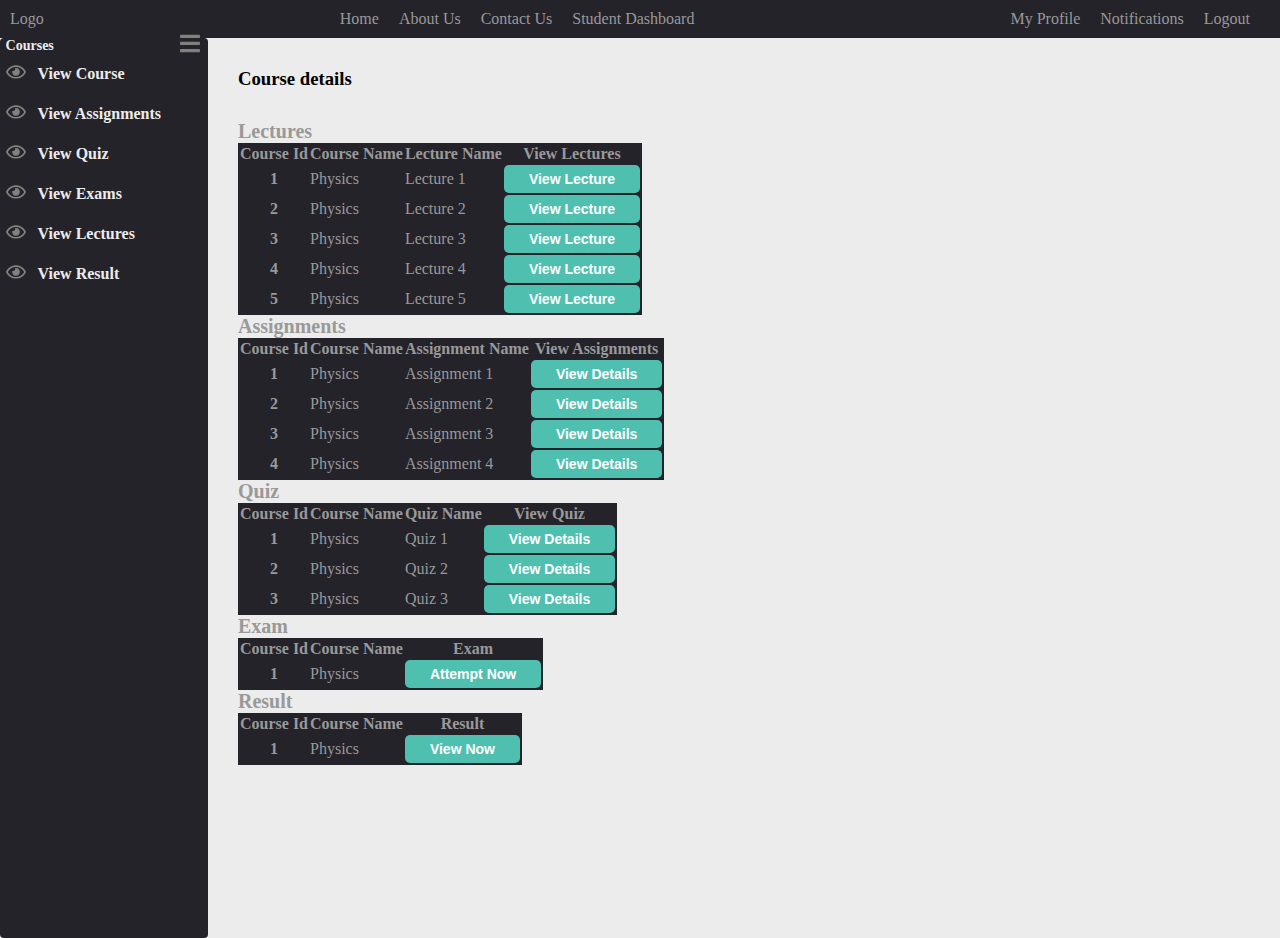
<file: Student/course-details.html>
<!DOCTYPE html>
<html lang="en">

<head>
    <meta charset="UTF-8">
    <meta http-equiv="X-UA-Compatible" content="IE=edge">
    <meta name="viewport" content="width=device-width, initial-scale=1.0">
    <link href="../assets/css/index.css" rel="stylesheet" />
    <link href="https://cdn.jsdelivr.net/npm/bootstrap@5.0.2/dist/css/bootstrap.min.css" rel="stylesheet"
        integrity="sha384-EVSTQN3/azprG1Anm3QDgpJLIm9Nao0Yz1ztcQTwFspd3yD65VohhpuuCOmLASjC" crossorigin="anonymous">
    <link rel="stylesheet" href="https://cdnjs.cloudflare.com/ajax/libs/font-awesome/4.7.0/css/font-awesome.min.css">
    <title>LMS- Student Course Details</title>
</head>

<body>
    <!-- Navbar Starts -->
    <div class="navbar-div">
        <div>
            Logo
        </div>

        <div>
            <ul class="nav-links nav-links-mid">
                <li>Home</li>
                <li>About Us</li>
                <li>Contact Us</li>
                <li><a href="../Student/studentdashBoard.html">Student Dashboard</a></li>
            </ul>
        </div>
        <div>
            <ul class="nav-links">
                <li>My Profile</li>
                <li>Notifications</li>
                <li>Logout</li>

            </ul>
        </div>
    </div>
    <!-- Navbar Ends -->


    <!-- Sidebar Starts -->
    <div class="wrapper-main">
        <nav class="sidebar">
            <button class="nav-toggle">
              <i>
                <svg class="sidebar-icon" aria-hidden="true" focusable="false" data-prefix="fas" data-icon="bars" class="svg-inline--fa fa-bars fa-w-14" role="img" xmlns="http://www.w3.org/2000/svg" viewBox="0 0 448 512"><path fill="currentColor" d="M16 132h416c8.837 0 16-7.163 16-16V76c0-8.837-7.163-16-16-16H16C7.163 60 0 67.163 0 76v40c0 8.837 7.163 16 16 16zm0 160h416c8.837 0 16-7.163 16-16v-40c0-8.837-7.163-16-16-16H16c-8.837 0-16 7.163-16 16v40c0 8.837 7.163 16 16 16zm0 160h416c8.837 0 16-7.163 16-16v-40c0-8.837-7.163-16-16-16H16c-8.837 0-16 7.163-16 16v40c0 8.837 7.163 16 16 16z"></path></svg>
               </i>
            </button>
      
            <ul id="primary-navigation" class="nav__list">
      
              <li class="nav__list-divider divider-a">
                <h3 class="nav-title">Courses</h3>
              </li>
      
              <li class="nav__item" data-tooltip="open folder">
                <a href="./courses.html" target=_blank class="nav__link">
                <i>
                  <svg class="sidebar-icon" aria-hidden="true" focusable="false" data-prefix="far" data-icon="eye" class="svg-inline--fa fa-eye fa-w-18" role="img" xmlns="http://www.w3.org/2000/svg" viewBox="0 0 576 512"><path fill="currentColor" d="M288 144a110.94 110.94 0 0 0-31.24 5 55.4 55.4 0 0 1 7.24 27 56 56 0 0 1-56 56 55.4 55.4 0 0 1-27-7.24A111.71 111.71 0 1 0 288 144zm284.52 97.4C518.29 135.59 410.93 64 288 64S57.68 135.64 3.48 241.41a32.35 32.35 0 0 0 0 29.19C57.71 376.41 165.07 448 288 448s230.32-71.64 284.52-177.41a32.35 32.35 0 0 0 0-29.19zM288 400c-98.65 0-189.09-55-237.93-144C98.91 167 189.34 112 288 112s189.09 55 237.93 144C477.1 345 386.66 400 288 400z"></path></svg>
                </i>
                  <span class="nav__link-text"> View Course</span>
                </a>
              </li>
              <li class="nav__item" data-tooltip="address">
                <a href="./course-details.html" target=_blank class="nav__link">
                 
                  <i>
                      <svg class="sidebar-icon" aria-hidden="true" focusable="false" data-prefix="far" data-icon="eye" class="svg-inline--fa fa-eye fa-w-18" role="img" xmlns="http://www.w3.org/2000/svg" viewBox="0 0 576 512"><path fill="currentColor" d="M288 144a110.94 110.94 0 0 0-31.24 5 55.4 55.4 0 0 1 7.24 27 56 56 0 0 1-56 56 55.4 55.4 0 0 1-27-7.24A111.71 111.71 0 1 0 288 144zm284.52 97.4C518.29 135.59 410.93 64 288 64S57.68 135.64 3.48 241.41a32.35 32.35 0 0 0 0 29.19C57.71 376.41 165.07 448 288 448s230.32-71.64 284.52-177.41a32.35 32.35 0 0 0 0-29.19zM288 400c-98.65 0-189.09-55-237.93-144C98.91 167 189.34 112 288 112s189.09 55 237.93 144C477.1 345 386.66 400 288 400z"></path></svg>
                    </i>
                  <span class="nav__link-text">  View Assignments </span>
                </a>
              </li>
              <li class="nav__item" data-tooltip="calender">
                <a href="./course-details.html" target=_blank class="nav__link">
                  <i>
                      <svg class="sidebar-icon" aria-hidden="true" focusable="false" data-prefix="far" data-icon="eye" class="svg-inline--fa fa-eye fa-w-18" role="img" xmlns="http://www.w3.org/2000/svg" viewBox="0 0 576 512"><path fill="currentColor" d="M288 144a110.94 110.94 0 0 0-31.24 5 55.4 55.4 0 0 1 7.24 27 56 56 0 0 1-56 56 55.4 55.4 0 0 1-27-7.24A111.71 111.71 0 1 0 288 144zm284.52 97.4C518.29 135.59 410.93 64 288 64S57.68 135.64 3.48 241.41a32.35 32.35 0 0 0 0 29.19C57.71 376.41 165.07 448 288 448s230.32-71.64 284.52-177.41a32.35 32.35 0 0 0 0-29.19zM288 400c-98.65 0-189.09-55-237.93-144C98.91 167 189.34 112 288 112s189.09 55 237.93 144C477.1 345 386.66 400 288 400z"></path></svg>
                    </i>
                  <span class="nav__link-text">View Quiz </span>
                </a>
              </li>
              <li class="nav__item" data-tooltip="new message">
                <a href="./course-details.html" target=_blank class="nav__link">
                  <i>
                      <svg class="sidebar-icon" aria-hidden="true" focusable="false" data-prefix="far" data-icon="eye" class="svg-inline--fa fa-eye fa-w-18" role="img" xmlns="http://www.w3.org/2000/svg" viewBox="0 0 576 512"><path fill="currentColor" d="M288 144a110.94 110.94 0 0 0-31.24 5 55.4 55.4 0 0 1 7.24 27 56 56 0 0 1-56 56 55.4 55.4 0 0 1-27-7.24A111.71 111.71 0 1 0 288 144zm284.52 97.4C518.29 135.59 410.93 64 288 64S57.68 135.64 3.48 241.41a32.35 32.35 0 0 0 0 29.19C57.71 376.41 165.07 448 288 448s230.32-71.64 284.52-177.41a32.35 32.35 0 0 0 0-29.19zM288 400c-98.65 0-189.09-55-237.93-144C98.91 167 189.34 112 288 112s189.09 55 237.93 144C477.1 345 386.66 400 288 400z"></path></svg>
                    </i>
                  <span class="nav__link-text">View Exams </span>
                </a>
              </li>
              <li class="nav__item" data-tooltip="opera">
                  <a href="./course-details.html" target=_blank class="nav__link">
                      <i>
                          <svg class="sidebar-icon" aria-hidden="true" focusable="false" data-prefix="far" data-icon="eye" class="svg-inline--fa fa-eye fa-w-18" role="img" xmlns="http://www.w3.org/2000/svg" viewBox="0 0 576 512"><path fill="currentColor" d="M288 144a110.94 110.94 0 0 0-31.24 5 55.4 55.4 0 0 1 7.24 27 56 56 0 0 1-56 56 55.4 55.4 0 0 1-27-7.24A111.71 111.71 0 1 0 288 144zm284.52 97.4C518.29 135.59 410.93 64 288 64S57.68 135.64 3.48 241.41a32.35 32.35 0 0 0 0 29.19C57.71 376.41 165.07 448 288 448s230.32-71.64 284.52-177.41a32.35 32.35 0 0 0 0-29.19zM288 400c-98.65 0-189.09-55-237.93-144C98.91 167 189.34 112 288 112s189.09 55 237.93 144C477.1 345 386.66 400 288 400z"></path></svg>
                        </i>
                    <span class="nav__link-text">View Lectures</span>
                  </a>
                </li>
                <li class="nav__item" data-tooltip="opera">
                  <a href="./course-details.html" target=_blank class="nav__link">
                      <i>
                          <svg class="sidebar-icon" aria-hidden="true" focusable="false" data-prefix="far" data-icon="eye" class="svg-inline--fa fa-eye fa-w-18" role="img" xmlns="http://www.w3.org/2000/svg" viewBox="0 0 576 512"><path fill="currentColor" d="M288 144a110.94 110.94 0 0 0-31.24 5 55.4 55.4 0 0 1 7.24 27 56 56 0 0 1-56 56 55.4 55.4 0 0 1-27-7.24A111.71 111.71 0 1 0 288 144zm284.52 97.4C518.29 135.59 410.93 64 288 64S57.68 135.64 3.48 241.41a32.35 32.35 0 0 0 0 29.19C57.71 376.41 165.07 448 288 448s230.32-71.64 284.52-177.41a32.35 32.35 0 0 0 0-29.19zM288 400c-98.65 0-189.09-55-237.93-144C98.91 167 189.34 112 288 112s189.09 55 237.93 144C477.1 345 386.66 400 288 400z"></path></svg>
                        </i>
                    <span class="nav__link-text"> View Result</span>
                  </a>
                </li>
            </ul>
       
      
             
          </nav>
        <!-- Sidebar Ends -->

        <!-- Body Starts -->
        <div class="container main-div-home" style="padding: 30px 30px;">
            <div class="spacer">

            </div>
            <h3>
                Course details
            </h3>
            <div class="row justify-content-between align-items-center row1">
                <div class="col-xl-12">
                    <p class="div-title">
                        Lectures
                    </p>
                    <table class="table table-striped table-background">
                        <thead>
                            <tr>
                                <th scope="col">Course Id</th>
                                <th scope="col">Course Name</th>
                                <th scope="col">Lecture Name</th>
                                <th scope="col">View Lectures</th>
                            </tr>
                        </thead>
                        <tbody>
                            <tr>
                                <th scope="row">1</th>
                                <td>Physics</td>
                                <td>Lecture 1</td>
                                <td> <button class="row2-btn">
                                        View Lecture </button></td>
                            </tr>

                            <tr>
                                <th scope="row">2</th>
                                <td>Physics</td>
                                <td>Lecture 2</td>
                                <td> <button class="row2-btn">
                                        View Lecture </button></td>
                            </tr>


                            <tr>
                                <th scope="row">3</th>
                                <td>Physics</td>
                                <td>Lecture 3</td>
                                <td> <button class="row2-btn">
                                        View Lecture </button></td>
                            </tr>

                            <tr>
                                <th scope="row">4</th>
                                <td>Physics</td>
                                <td>Lecture 4</td>
                                <td> <button class="row2-btn">
                                        View Lecture </button></td>
                            </tr>

                            <tr>
                                <th scope="row">5</th>
                                <td>Physics</td>
                                <td>Lecture 5</td>
                                <td> <button class="row2-btn">
                                        View Lecture </button></td>
                            </tr>


                        </tbody>
                    </table>
                </div>



                <div class="col-xl-12">
                    <p class="div-title">
                        Assignments
                    </p>
                    <table class="table table-striped table-background">
                        <thead>
                            <tr>
                                <th scope="col">Course Id</th>
                                <th scope="col">Course Name</th>
                                <th scope="col">Assignment Name</th>
                                <th scope="col">View Assignments</th>
                            </tr>
                        </thead>
                        <tbody>
                            <tr>
                                <th scope="row">1</th>
                                <td>Physics</td>
                                <td>Assignment 1</td>
                                <td> <button class="row2-btn">
                                        View Details </button></td>
                            </tr>

                            <tr>
                                <th scope="row">2</th>
                                <td>Physics</td>
                                <td>Assignment 2</td>
                                <td> <button class="row2-btn">
                                        View Details </button></td>
                            </tr>


                            <tr>
                                <th scope="row">3</th>
                                <td>Physics</td>
                                <td>Assignment 3</td>
                                <td> <button class="row2-btn">
                                        View Details </button></td>
                            </tr>

                            <tr>
                                <th scope="row">4</th>
                                <td>Physics</td>
                                <td>Assignment 4</td>
                                <td> <button class="row2-btn">
                                        View Details </button></td>
                            </tr>



                        </tbody>
                    </table>
                </div>



                <div class="col-xl-12">
                    <p class="div-title">
                        Quiz
                    </p>
                    <table class="table table-striped table-background">
                        <thead>
                            <tr>
                                <th scope="col">Course Id</th>
                                <th scope="col">Course Name</th>
                                <th scope="col">Quiz Name</th>
                                <th scope="col">View Quiz</th>
                            </tr>
                        </thead>
                        <tbody>
                            <tr>
                                <th scope="row">1</th>
                                <td>Physics</td>
                                <td>Quiz 1</td>
                                <td> <button class="row2-btn">
                                        View Details </button></td>
                            </tr>

                            <tr>
                                <th scope="row">2</th>
                                <td>Physics</td>
                                <td>Quiz 2</td>
                                <td> <button class="row2-btn">
                                        View Details </button></td>
                            </tr>


                            <tr>
                                <th scope="row">3</th>
                                <td>Physics</td>
                                <td>Quiz 3</td>
                                <td> <button class="row2-btn">
                                        View Details </button></td>
                            </tr>




                        </tbody>
                    </table>
                </div>



                <div class="col-xl-12">
                    <p class="div-title">
                        Exam
                    </p>
                    <table class="table table-striped table-background">
                        <thead>
                            <tr>
                                <th scope="col">Course Id</th>
                                <th scope="col">Course Name</th>

                                <th scope="col">Exam</th>
                            </tr>
                        </thead>
                        <tbody>
                            <tr>
                                <th scope="row">1</th>
                                <td>Physics</td>

                                <td> <button class="row2-btn">
                                        Attempt Now</button></td>
                            </tr>





                        </tbody>
                    </table>
                </div>


                <div class="col-xl-12">
                    <p class="div-title">
                        Result
                    </p>
                    <table class="table table-striped table-background">
                        <thead>
                            <tr>
                                <th scope="col">Course Id</th>
                                <th scope="col">Course Name</th>

                                <th scope="col">Result</th>
                            </tr>
                        </thead>
                        <tbody>
                            <tr>
                                <th scope="row">1</th>
                                <td>Physics</td>

                                <td> <button class="row2-btn">
                                        View Now</button></td>
                            </tr>





                        </tbody>
                    </table>
                </div>

            </div>




        </div>
    </div>
    <script src="../assets/js/index.js">
    </script>
    <script src="https://cdn.jsdelivr.net/npm/bootstrap@5.0.2/dist/js/bootstrap.bundle.min.js"
        integrity="sha384-MrcW6ZMFYlzcLA8Nl+NtUVF0sA7MsXsP1UyJoMp4YLEuNSfAP+JcXn/tWtIaxVXM"
        crossorigin="anonymous"></script>
</body>

</html>
</file>
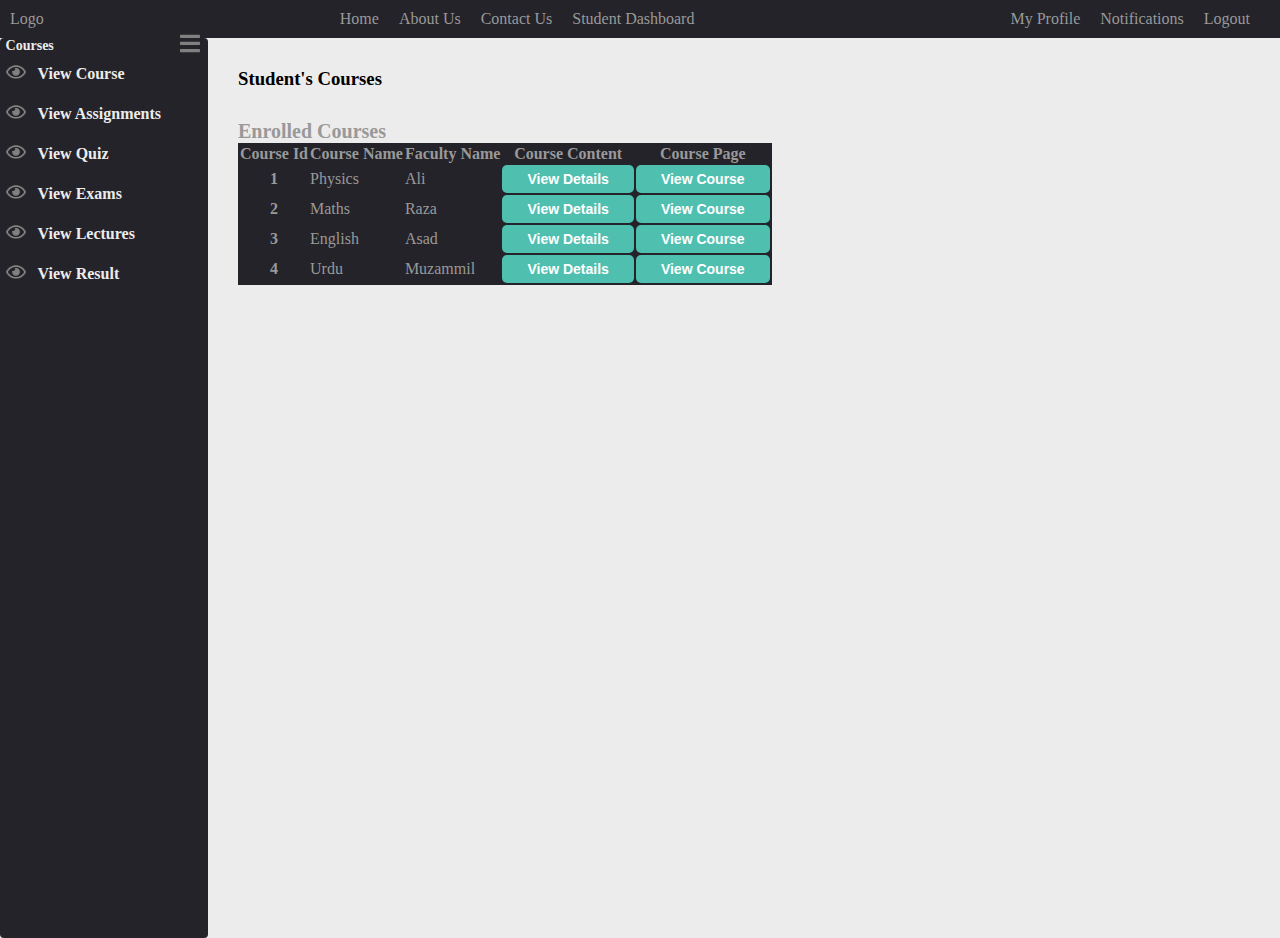
<file: Student/courses.html>
<!DOCTYPE html>
<html lang="en">

<head>
  <meta charset="UTF-8">
  <meta http-equiv="X-UA-Compatible" content="IE=edge">
  <meta name="viewport" content="width=device-width, initial-scale=1.0">
  <link href="../assets/css/index.css" rel="stylesheet" />
  <link href="https://cdn.jsdelivr.net/npm/bootstrap@5.0.2/dist/css/bootstrap.min.css" rel="stylesheet"
    integrity="sha384-EVSTQN3/azprG1Anm3QDgpJLIm9Nao0Yz1ztcQTwFspd3yD65VohhpuuCOmLASjC" crossorigin="anonymous">
  <link rel="stylesheet" href="https://cdnjs.cloudflare.com/ajax/libs/font-awesome/4.7.0/css/font-awesome.min.css">
  <title>LMS- Courses Page</title>
</head>

<body>
  <!-- Navbar Starts -->
  <div class="navbar-div">
    <div>
      Logo
    </div>

    <div>
      <ul class="nav-links nav-links-mid">
        <li>Home</li>
        <li>About Us</li>
        <li>Contact Us</li>
        <li><a href="../Student/studentdashBoard.html">Student Dashboard</a></li>
      </ul>
    </div>
    <div>
      <ul class="nav-links">
        <li>My Profile</li>
        <li>Notifications</li>
        <li>Logout</li>

      </ul>
    </div>
  </div>
  <!-- Navbar Ends -->


  <!-- Sidebar Starts -->
  <div class="wrapper-main">
    <nav class="sidebar">
      <button class="nav-toggle">
        <i>
          <svg class="sidebar-icon" aria-hidden="true" focusable="false" data-prefix="fas" data-icon="bars"
            class="svg-inline--fa fa-bars fa-w-14" role="img" xmlns="http://www.w3.org/2000/svg" viewBox="0 0 448 512">
            <path fill="currentColor"
              d="M16 132h416c8.837 0 16-7.163 16-16V76c0-8.837-7.163-16-16-16H16C7.163 60 0 67.163 0 76v40c0 8.837 7.163 16 16 16zm0 160h416c8.837 0 16-7.163 16-16v-40c0-8.837-7.163-16-16-16H16c-8.837 0-16 7.163-16 16v40c0 8.837 7.163 16 16 16zm0 160h416c8.837 0 16-7.163 16-16v-40c0-8.837-7.163-16-16-16H16c-8.837 0-16 7.163-16 16v40c0 8.837 7.163 16 16 16z">
            </path>
          </svg>
        </i>
      </button>

      <ul id="primary-navigation" class="nav__list">

        <li class="nav__list-divider divider-a">
          <h3 class="nav-title">Courses</h3>
        </li>

        <li class="nav__item" data-tooltip="open folder">
          <a href="./courses.html" target=_blank class="nav__link">
            <i>
              <svg class="sidebar-icon" aria-hidden="true" focusable="false" data-prefix="far" data-icon="eye"
                class="svg-inline--fa fa-eye fa-w-18" role="img" xmlns="http://www.w3.org/2000/svg"
                viewBox="0 0 576 512">
                <path fill="currentColor"
                  d="M288 144a110.94 110.94 0 0 0-31.24 5 55.4 55.4 0 0 1 7.24 27 56 56 0 0 1-56 56 55.4 55.4 0 0 1-27-7.24A111.71 111.71 0 1 0 288 144zm284.52 97.4C518.29 135.59 410.93 64 288 64S57.68 135.64 3.48 241.41a32.35 32.35 0 0 0 0 29.19C57.71 376.41 165.07 448 288 448s230.32-71.64 284.52-177.41a32.35 32.35 0 0 0 0-29.19zM288 400c-98.65 0-189.09-55-237.93-144C98.91 167 189.34 112 288 112s189.09 55 237.93 144C477.1 345 386.66 400 288 400z">
                </path>
              </svg>
            </i>
            <span class="nav__link-text"> View Course</span>
          </a>
        </li>
        <li class="nav__item" data-tooltip="address">
          <a href="./course-details.html" target=_blank class="nav__link">

            <i>
              <svg class="sidebar-icon" aria-hidden="true" focusable="false" data-prefix="far" data-icon="eye"
                class="svg-inline--fa fa-eye fa-w-18" role="img" xmlns="http://www.w3.org/2000/svg"
                viewBox="0 0 576 512">
                <path fill="currentColor"
                  d="M288 144a110.94 110.94 0 0 0-31.24 5 55.4 55.4 0 0 1 7.24 27 56 56 0 0 1-56 56 55.4 55.4 0 0 1-27-7.24A111.71 111.71 0 1 0 288 144zm284.52 97.4C518.29 135.59 410.93 64 288 64S57.68 135.64 3.48 241.41a32.35 32.35 0 0 0 0 29.19C57.71 376.41 165.07 448 288 448s230.32-71.64 284.52-177.41a32.35 32.35 0 0 0 0-29.19zM288 400c-98.65 0-189.09-55-237.93-144C98.91 167 189.34 112 288 112s189.09 55 237.93 144C477.1 345 386.66 400 288 400z">
                </path>
              </svg>
            </i>
            <span class="nav__link-text"> View Assignments </span>
          </a>
        </li>
        <li class="nav__item" data-tooltip="calender">
          <a href="./course-details.html" target=_blank class="nav__link">
            <i>
              <svg class="sidebar-icon" aria-hidden="true" focusable="false" data-prefix="far" data-icon="eye"
                class="svg-inline--fa fa-eye fa-w-18" role="img" xmlns="http://www.w3.org/2000/svg"
                viewBox="0 0 576 512">
                <path fill="currentColor"
                  d="M288 144a110.94 110.94 0 0 0-31.24 5 55.4 55.4 0 0 1 7.24 27 56 56 0 0 1-56 56 55.4 55.4 0 0 1-27-7.24A111.71 111.71 0 1 0 288 144zm284.52 97.4C518.29 135.59 410.93 64 288 64S57.68 135.64 3.48 241.41a32.35 32.35 0 0 0 0 29.19C57.71 376.41 165.07 448 288 448s230.32-71.64 284.52-177.41a32.35 32.35 0 0 0 0-29.19zM288 400c-98.65 0-189.09-55-237.93-144C98.91 167 189.34 112 288 112s189.09 55 237.93 144C477.1 345 386.66 400 288 400z">
                </path>
              </svg>
            </i>
            <span class="nav__link-text">View Quiz </span>
          </a>
        </li>
        <li class="nav__item" data-tooltip="new message">
          <a href="./course-details.html" target=_blank class="nav__link">
            <i>
              <svg class="sidebar-icon" aria-hidden="true" focusable="false" data-prefix="far" data-icon="eye"
                class="svg-inline--fa fa-eye fa-w-18" role="img" xmlns="http://www.w3.org/2000/svg"
                viewBox="0 0 576 512">
                <path fill="currentColor"
                  d="M288 144a110.94 110.94 0 0 0-31.24 5 55.4 55.4 0 0 1 7.24 27 56 56 0 0 1-56 56 55.4 55.4 0 0 1-27-7.24A111.71 111.71 0 1 0 288 144zm284.52 97.4C518.29 135.59 410.93 64 288 64S57.68 135.64 3.48 241.41a32.35 32.35 0 0 0 0 29.19C57.71 376.41 165.07 448 288 448s230.32-71.64 284.52-177.41a32.35 32.35 0 0 0 0-29.19zM288 400c-98.65 0-189.09-55-237.93-144C98.91 167 189.34 112 288 112s189.09 55 237.93 144C477.1 345 386.66 400 288 400z">
                </path>
              </svg>
            </i>
            <span class="nav__link-text">View Exams </span>
          </a>
        </li>
        <li class="nav__item" data-tooltip="opera">
          <a href="./course-details.html" target=_blank class="nav__link">
            <i>
              <svg class="sidebar-icon" aria-hidden="true" focusable="false" data-prefix="far" data-icon="eye"
                class="svg-inline--fa fa-eye fa-w-18" role="img" xmlns="http://www.w3.org/2000/svg"
                viewBox="0 0 576 512">
                <path fill="currentColor"
                  d="M288 144a110.94 110.94 0 0 0-31.24 5 55.4 55.4 0 0 1 7.24 27 56 56 0 0 1-56 56 55.4 55.4 0 0 1-27-7.24A111.71 111.71 0 1 0 288 144zm284.52 97.4C518.29 135.59 410.93 64 288 64S57.68 135.64 3.48 241.41a32.35 32.35 0 0 0 0 29.19C57.71 376.41 165.07 448 288 448s230.32-71.64 284.52-177.41a32.35 32.35 0 0 0 0-29.19zM288 400c-98.65 0-189.09-55-237.93-144C98.91 167 189.34 112 288 112s189.09 55 237.93 144C477.1 345 386.66 400 288 400z">
                </path>
              </svg>
            </i>
            <span class="nav__link-text">View Lectures</span>
          </a>
        </li>
        <li class="nav__item" data-tooltip="opera">
          <a href="./course-details.html" target=_blank class="nav__link">
            <i>
              <svg class="sidebar-icon" aria-hidden="true" focusable="false" data-prefix="far" data-icon="eye"
                class="svg-inline--fa fa-eye fa-w-18" role="img" xmlns="http://www.w3.org/2000/svg"
                viewBox="0 0 576 512">
                <path fill="currentColor"
                  d="M288 144a110.94 110.94 0 0 0-31.24 5 55.4 55.4 0 0 1 7.24 27 56 56 0 0 1-56 56 55.4 55.4 0 0 1-27-7.24A111.71 111.71 0 1 0 288 144zm284.52 97.4C518.29 135.59 410.93 64 288 64S57.68 135.64 3.48 241.41a32.35 32.35 0 0 0 0 29.19C57.71 376.41 165.07 448 288 448s230.32-71.64 284.52-177.41a32.35 32.35 0 0 0 0-29.19zM288 400c-98.65 0-189.09-55-237.93-144C98.91 167 189.34 112 288 112s189.09 55 237.93 144C477.1 345 386.66 400 288 400z">
                </path>
              </svg>
            </i>
            <span class="nav__link-text"> View Result</span>
          </a>
        </li>
      </ul>



    </nav>
    <!-- Sidebar Ends -->

    <!-- Body Starts -->
    <div class="container main-div-home" style="padding: 30px 30px;">
      <div class="spacer">

      </div>
      <h3>
        Student's Courses
      </h3>
      <div class="row justify-content-between align-items-center row1">
        <div class="col-xl-12">
          <p class="div-title">
            Enrolled Courses
          </p>
          <table class="table table-striped table-background">
            <thead>
              <tr>
                <th scope="col">Course Id</th>
                <th scope="col">Course Name</th>
                <th scope="col">Faculty Name</th>
                <th scope="col">Course Content</th>
                <th scope="col">Course Page</th>
              </tr>
            </thead>
            <tbody>
              <tr>
                <th scope="row">1</th>
                <td>Physics</td>
                <td>Ali</td>
                <td> <button class="row2-btn">
                    <a href="./course-details.html" target=_blank> View Details </a> </button></td>
                <td> <button class="row2-btn">
                    <a href="./course-page.html" target=_blank> View Course </a> </button></td>

              </tr>

              <tr>
                <th scope="row">2</th>
                <td>Maths</td>
                <td>Raza</td>
                <td> <button class="row2-btn">
                    <a href="./course-details.html" target=_blank> View Details </a> </button></td>
                    <td> <button class="row2-btn">
                      <a href="./course-page.html" target=_blank> View Course </a> </button></td>
              </tr>


              <tr>
                <th scope="row">3</th>
                <td>English</td>
                <td>Asad</td>
                <td> <button class="row2-btn">
                    <a href="./course-details.html" target=_blank> View Details </a> </button></td>
                    <td> <button class="row2-btn">
                      <a href="./course-page.html" target=_blank> View Course </a> </button></td>
              </tr>

              <tr>
                <th scope="row">4</th>
                <td>Urdu</td>
                <td>Muzammil</td>
                <td> <button class="row2-btn">
                    <a href="./course-details.html" target=_blank> View Details </a> </button></td>
                    <td> <button class="row2-btn">
                      <a href="./course-page.html" target=_blank> View Course </a> </button></td>
              </tr>



            </tbody>
          </table>
        </div>

      </div>




    </div>
  </div>
  <script src="../assets/js/index.js">
  </script>
  <script src="https://cdn.jsdelivr.net/npm/bootstrap@5.0.2/dist/js/bootstrap.bundle.min.js"
    integrity="sha384-MrcW6ZMFYlzcLA8Nl+NtUVF0sA7MsXsP1UyJoMp4YLEuNSfAP+JcXn/tWtIaxVXM"
    crossorigin="anonymous"></script>
</body>

</html>
</file>
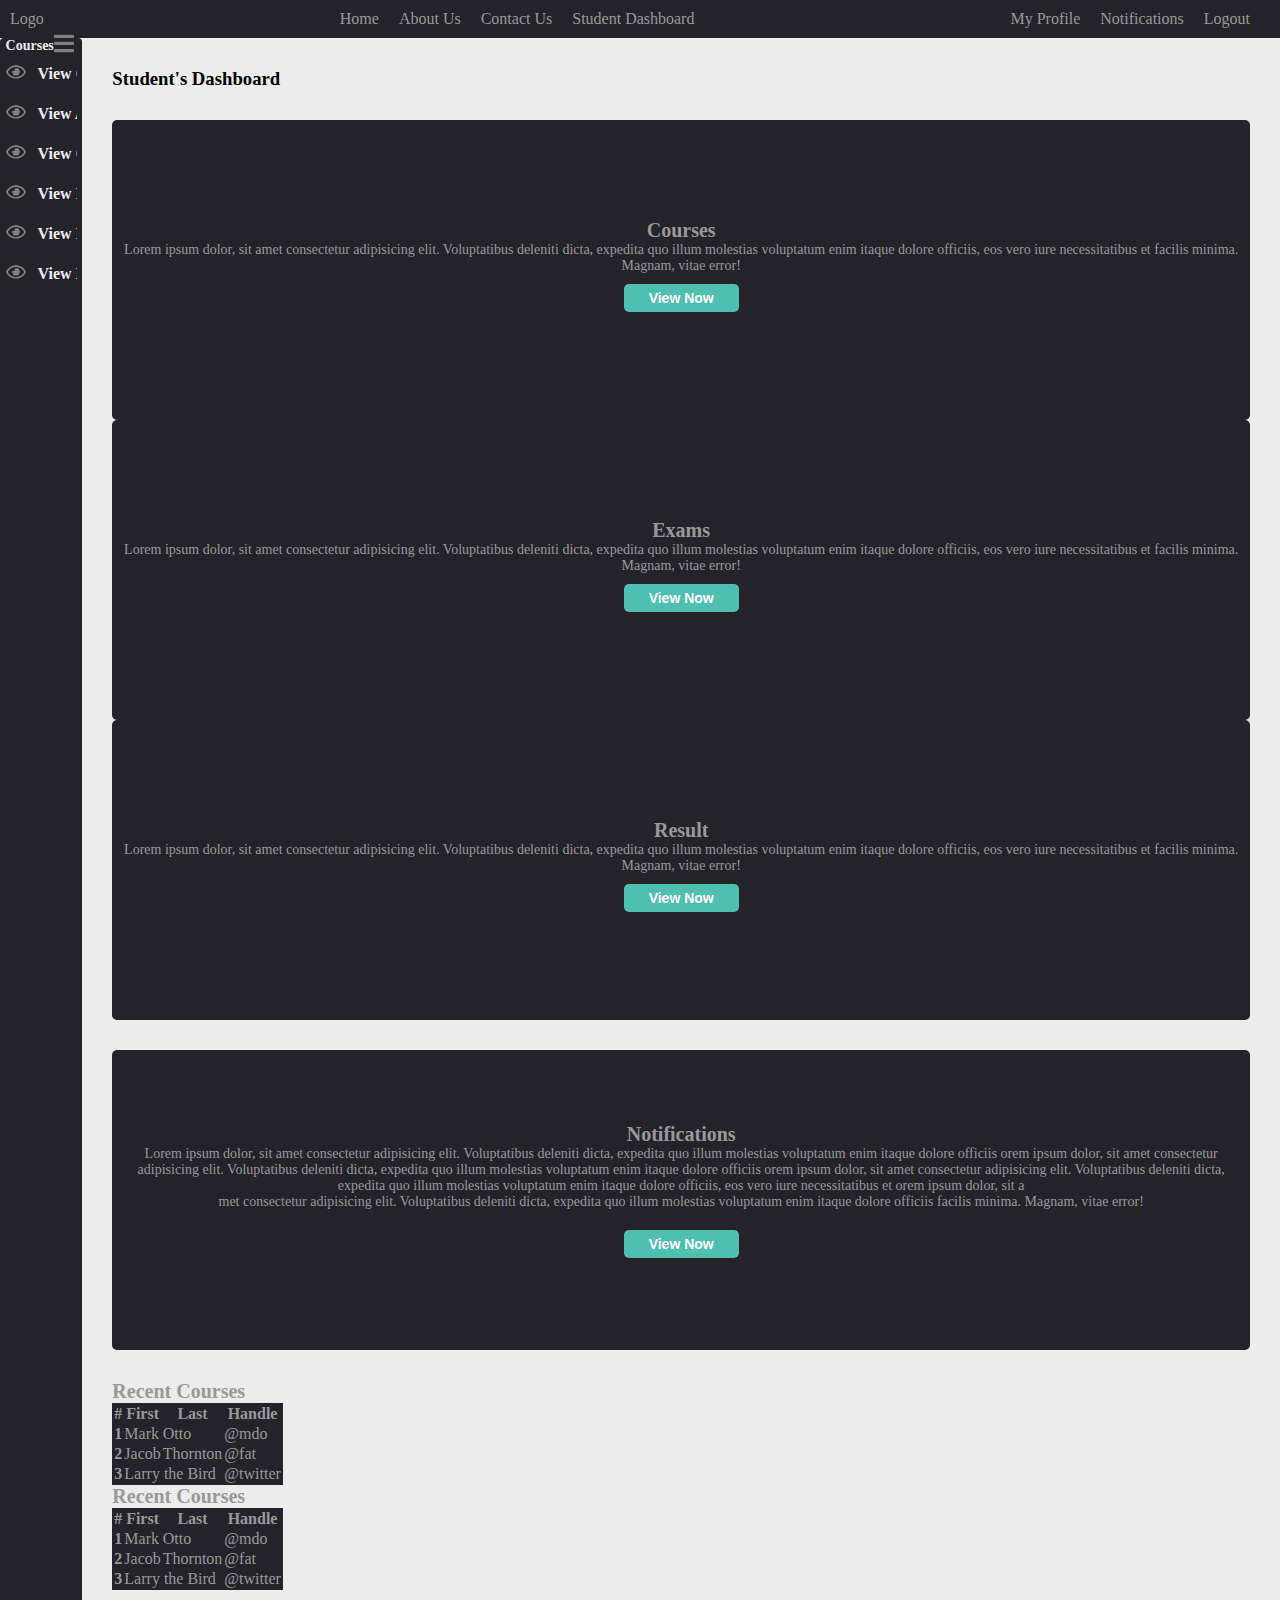
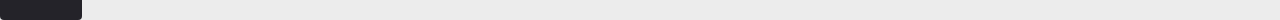
<file: Student/studentdashBoard.html>
<!DOCTYPE html>
<html lang="en">

<head>
  <meta charset="UTF-8">
  <meta http-equiv="X-UA-Compatible" content="IE=edge">
  <meta name="viewport" content="width=device-width, initial-scale=1.0">
  <link href="../assets/css/index.css" rel="stylesheet" />
  <link href="https://cdn.jsdelivr.net/npm/bootstrap@5.0.2/dist/css/bootstrap.min.css" rel="stylesheet"
    integrity="sha384-EVSTQN3/azprG1Anm3QDgpJLIm9Nao0Yz1ztcQTwFspd3yD65VohhpuuCOmLASjC" crossorigin="anonymous">
    <link rel="stylesheet" href="https://cdnjs.cloudflare.com/ajax/libs/font-awesome/4.7.0/css/font-awesome.min.css">
  <title>LMS- Student Dashboard</title>
</head>

<body>
  <!-- Navbar Starts -->
  <div class="navbar-div">
    <div>
      Logo
    </div>
   
   <div> <ul class="nav-links nav-links-mid">
      <li>Home</li>
      <li>About Us</li>
      <li>Contact Us</li>
      <li><a href="../Student/studentdashBoard.html">Student Dashboard</a></li>
    </ul>
  </div>
    <div>
      <ul class="nav-links">
        <li>My Profile</li>
        <li>Notifications</li>
        <li>Logout</li>

      </ul>
    </div>
  </div>
  <!-- Navbar Ends -->


  <!-- Sidebar Starts -->
  <div class="wrapper-main">
    <nav class="sidebar">
      <button class="nav-toggle">
        <i>
          <svg class="sidebar-icon" aria-hidden="true" focusable="false" data-prefix="fas" data-icon="bars" class="svg-inline--fa fa-bars fa-w-14" role="img" xmlns="http://www.w3.org/2000/svg" viewBox="0 0 448 512"><path fill="currentColor" d="M16 132h416c8.837 0 16-7.163 16-16V76c0-8.837-7.163-16-16-16H16C7.163 60 0 67.163 0 76v40c0 8.837 7.163 16 16 16zm0 160h416c8.837 0 16-7.163 16-16v-40c0-8.837-7.163-16-16-16H16c-8.837 0-16 7.163-16 16v40c0 8.837 7.163 16 16 16zm0 160h416c8.837 0 16-7.163 16-16v-40c0-8.837-7.163-16-16-16H16c-8.837 0-16 7.163-16 16v40c0 8.837 7.163 16 16 16z"></path></svg>
         </i>
      </button>

      <ul id="primary-navigation" class="nav__list">

        <li class="nav__list-divider divider-a">
          <h3 class="nav-title">Courses</h3>
        </li>

        <li class="nav__item" data-tooltip="open folder">
          <a href="./courses.html" target=_blank class="nav__link">
          <i>
            <svg class="sidebar-icon" aria-hidden="true" focusable="false" data-prefix="far" data-icon="eye" class="svg-inline--fa fa-eye fa-w-18" role="img" xmlns="http://www.w3.org/2000/svg" viewBox="0 0 576 512"><path fill="currentColor" d="M288 144a110.94 110.94 0 0 0-31.24 5 55.4 55.4 0 0 1 7.24 27 56 56 0 0 1-56 56 55.4 55.4 0 0 1-27-7.24A111.71 111.71 0 1 0 288 144zm284.52 97.4C518.29 135.59 410.93 64 288 64S57.68 135.64 3.48 241.41a32.35 32.35 0 0 0 0 29.19C57.71 376.41 165.07 448 288 448s230.32-71.64 284.52-177.41a32.35 32.35 0 0 0 0-29.19zM288 400c-98.65 0-189.09-55-237.93-144C98.91 167 189.34 112 288 112s189.09 55 237.93 144C477.1 345 386.66 400 288 400z"></path></svg>
          </i>
            <span class="nav__link-text"> View Course</span>
          </a>
        </li>
        <li class="nav__item" data-tooltip="address">
          <a href="./course-details.html" target=_blank class="nav__link">
           
            <i>
                <svg class="sidebar-icon" aria-hidden="true" focusable="false" data-prefix="far" data-icon="eye" class="svg-inline--fa fa-eye fa-w-18" role="img" xmlns="http://www.w3.org/2000/svg" viewBox="0 0 576 512"><path fill="currentColor" d="M288 144a110.94 110.94 0 0 0-31.24 5 55.4 55.4 0 0 1 7.24 27 56 56 0 0 1-56 56 55.4 55.4 0 0 1-27-7.24A111.71 111.71 0 1 0 288 144zm284.52 97.4C518.29 135.59 410.93 64 288 64S57.68 135.64 3.48 241.41a32.35 32.35 0 0 0 0 29.19C57.71 376.41 165.07 448 288 448s230.32-71.64 284.52-177.41a32.35 32.35 0 0 0 0-29.19zM288 400c-98.65 0-189.09-55-237.93-144C98.91 167 189.34 112 288 112s189.09 55 237.93 144C477.1 345 386.66 400 288 400z"></path></svg>
              </i>
            <span class="nav__link-text">  View Assignments </span>
          </a>
        </li>
        <li class="nav__item" data-tooltip="calender">
          <a href="./course-details.html" target=_blank class="nav__link">
            <i>
                <svg class="sidebar-icon" aria-hidden="true" focusable="false" data-prefix="far" data-icon="eye" class="svg-inline--fa fa-eye fa-w-18" role="img" xmlns="http://www.w3.org/2000/svg" viewBox="0 0 576 512"><path fill="currentColor" d="M288 144a110.94 110.94 0 0 0-31.24 5 55.4 55.4 0 0 1 7.24 27 56 56 0 0 1-56 56 55.4 55.4 0 0 1-27-7.24A111.71 111.71 0 1 0 288 144zm284.52 97.4C518.29 135.59 410.93 64 288 64S57.68 135.64 3.48 241.41a32.35 32.35 0 0 0 0 29.19C57.71 376.41 165.07 448 288 448s230.32-71.64 284.52-177.41a32.35 32.35 0 0 0 0-29.19zM288 400c-98.65 0-189.09-55-237.93-144C98.91 167 189.34 112 288 112s189.09 55 237.93 144C477.1 345 386.66 400 288 400z"></path></svg>
              </i>
            <span class="nav__link-text">View Quiz </span>
          </a>
        </li>
        <li class="nav__item" data-tooltip="new message">
          <a href="./course-details.html" target=_blank class="nav__link">
            <i>
                <svg class="sidebar-icon" aria-hidden="true" focusable="false" data-prefix="far" data-icon="eye" class="svg-inline--fa fa-eye fa-w-18" role="img" xmlns="http://www.w3.org/2000/svg" viewBox="0 0 576 512"><path fill="currentColor" d="M288 144a110.94 110.94 0 0 0-31.24 5 55.4 55.4 0 0 1 7.24 27 56 56 0 0 1-56 56 55.4 55.4 0 0 1-27-7.24A111.71 111.71 0 1 0 288 144zm284.52 97.4C518.29 135.59 410.93 64 288 64S57.68 135.64 3.48 241.41a32.35 32.35 0 0 0 0 29.19C57.71 376.41 165.07 448 288 448s230.32-71.64 284.52-177.41a32.35 32.35 0 0 0 0-29.19zM288 400c-98.65 0-189.09-55-237.93-144C98.91 167 189.34 112 288 112s189.09 55 237.93 144C477.1 345 386.66 400 288 400z"></path></svg>
              </i>
            <span class="nav__link-text">View Exams </span>
          </a>
        </li>
        <li class="nav__item" data-tooltip="opera">
            <a href="./course-details.html" target=_blank class="nav__link">
                <i>
                    <svg class="sidebar-icon" aria-hidden="true" focusable="false" data-prefix="far" data-icon="eye" class="svg-inline--fa fa-eye fa-w-18" role="img" xmlns="http://www.w3.org/2000/svg" viewBox="0 0 576 512"><path fill="currentColor" d="M288 144a110.94 110.94 0 0 0-31.24 5 55.4 55.4 0 0 1 7.24 27 56 56 0 0 1-56 56 55.4 55.4 0 0 1-27-7.24A111.71 111.71 0 1 0 288 144zm284.52 97.4C518.29 135.59 410.93 64 288 64S57.68 135.64 3.48 241.41a32.35 32.35 0 0 0 0 29.19C57.71 376.41 165.07 448 288 448s230.32-71.64 284.52-177.41a32.35 32.35 0 0 0 0-29.19zM288 400c-98.65 0-189.09-55-237.93-144C98.91 167 189.34 112 288 112s189.09 55 237.93 144C477.1 345 386.66 400 288 400z"></path></svg>
                  </i>
              <span class="nav__link-text">View Lectures</span>
            </a>
          </li>
          <li class="nav__item" data-tooltip="opera">
            <a href="./course-details.html" target=_blank class="nav__link">
                <i>
                    <svg class="sidebar-icon" aria-hidden="true" focusable="false" data-prefix="far" data-icon="eye" class="svg-inline--fa fa-eye fa-w-18" role="img" xmlns="http://www.w3.org/2000/svg" viewBox="0 0 576 512"><path fill="currentColor" d="M288 144a110.94 110.94 0 0 0-31.24 5 55.4 55.4 0 0 1 7.24 27 56 56 0 0 1-56 56 55.4 55.4 0 0 1-27-7.24A111.71 111.71 0 1 0 288 144zm284.52 97.4C518.29 135.59 410.93 64 288 64S57.68 135.64 3.48 241.41a32.35 32.35 0 0 0 0 29.19C57.71 376.41 165.07 448 288 448s230.32-71.64 284.52-177.41a32.35 32.35 0 0 0 0-29.19zM288 400c-98.65 0-189.09-55-237.93-144C98.91 167 189.34 112 288 112s189.09 55 237.93 144C477.1 345 386.66 400 288 400z"></path></svg>
                  </i>
              <span class="nav__link-text"> View Result</span>
            </a>
          </li>
      </ul>
 

       
    </nav>
    <!-- Sidebar Ends -->

    <!-- Body Starts -->
    <div class="container main-div-home" style="padding: 30px 30px;">
    <div class="spacer">
       
    </div>
    <h3>
        Student's Dashboard
    </h3>
      <div class="row justify-content-between align-items-center row1">
        <div class="col-xl-3 first-row-col1">
          <p class="div-title">
             Courses
          </p>
            <p class="div-text">
              Lorem ipsum dolor, sit amet consectetur adipisicing elit.
            Voluptatibus deleniti dicta, expedita quo illum molestias
            voluptatum enim itaque dolore officiis, eos vero iure necessitatibus et
            facilis minima. Magnam, vitae error! 
          </p>
          <div class="row1-button-div">
            <button class="row1-btn">
           <a href="./courses.html" target=_blank>  View Now </a> 
            </button>
          </div>

        </div>

        <div class="col-xl-5 first-row-col2">
          <p class="div-title">
           Exams
          </p>
            <p class="div-text">
              Lorem ipsum dolor, sit amet consectetur adipisicing elit.
            Voluptatibus deleniti dicta, expedita quo illum molestias
            voluptatum enim itaque dolore officiis, eos vero iure necessitatibus et
            facilis minima. Magnam, vitae error! 
          </p>
          <div class="row1-button-div">
            <button class="row1-btn">
              View Now
            </button>
          </div>

        </div>

        <div class="col-xl-3 first-row-col3">
        <p class="div-title">
         Result
        </p>
          <p class="div-text">
            Lorem ipsum dolor, sit amet consectetur adipisicing elit.
          Voluptatibus deleniti dicta, expedita quo illum molestias
          voluptatum enim itaque dolore officiis, eos vero iure necessitatibus et
          facilis minima. Magnam, vitae error! 
        </p>
          <div class="row1-button-div">
            <button class="row1-btn">
              View Now
            </button>
          </div>

        </div>
      </div>


      <div class="row justify-content-center align-items-center row1">
        

        <div class="col-xl-12 second-row-col1">
          
          <p class="div-title">
            Notifications
          </p>
          <p class="div-text">Lorem ipsum dolor, sit amet consectetur adipisicing elit.
          Voluptatibus deleniti dicta, expedita quo illum molestias
          voluptatum enim itaque dolore officiis
          orem ipsum dolor, sit amet consectetur adipisicing elit.
          Voluptatibus deleniti dicta, expedita quo illum molestias
          voluptatum enim itaque dolore officiis
          orem ipsum dolor, sit amet consectetur adipisicing elit.
          Voluptatibus deleniti dicta, expedita quo illum molestias
          voluptatum enim itaque dolore officiis, eos vero iure necessitatibus et
          orem ipsum dolor, sit a<br/> met consectetur adipisicing elit.
          Voluptatibus deleniti dicta, expedita quo illum molestias
          voluptatum enim itaque dolore officiis
          facilis minima. Magnam, vitae error!</p>
          <div class="row2-button-div">
            <button class="row2-btn">
              View Now
            </button>
          </div>

        </div>

         
      </div>

      <div class="row row3 justify-content-between">
        <div class="col-xl-6">
          <p class="div-title">
           Recent Courses
          </p>
          <table class="table table-striped table-background">
            <thead>
              <tr>
                <th scope="col">#</th>
                <th scope="col">First</th>
                <th scope="col">Last</th>
                <th scope="col">Handle</th>
              </tr>
            </thead>
            <tbody>
              <tr>
                <th scope="row">1</th>
                <td>Mark</td>
                <td>Otto</td>
                <td>@mdo</td>
              </tr>
              <tr>
                <th scope="row">2</th>
                <td>Jacob</td>
                <td>Thornton</td>
                <td>@fat</td>
              </tr>
              <tr>
                <th scope="row">3</th>
                <td colspan="2">Larry the Bird</td>
                <td>@twitter</td>
              </tr>
            </tbody>
          </table>
        </div>
        <div class="col-xl-6">
          <p class="div-title">
            Recent Courses
           </p>
          <table class="table table-striped table-background">
            <thead>
              <tr>
                <th scope="col">#</th>
                <th scope="col">First</th>
                <th scope="col">Last</th>
                <th scope="col">Handle</th>
              </tr>
            </thead>
            <tbody>
              <tr>
                <th scope="row">1</th>
                <td>Mark</td>
                <td>Otto</td>
                <td>@mdo</td>
              </tr>
              <tr>
                <th scope="row">2</th>
                <td>Jacob</td>
                <td>Thornton</td>
                <td>@fat</td>
              </tr>
              <tr>
                <th scope="row">3</th>
                <td colspan="2">Larry the Bird</td>
                <td>@twitter</td>
              </tr>
            </tbody>
          </table>
        </div>
      </div>

    </div>
  </div>
  <script src="../assets/js/index.js">
  </script>
  <script src="https://cdn.jsdelivr.net/npm/bootstrap@5.0.2/dist/js/bootstrap.bundle.min.js"
    integrity="sha384-MrcW6ZMFYlzcLA8Nl+NtUVF0sA7MsXsP1UyJoMp4YLEuNSfAP+JcXn/tWtIaxVXM"
    crossorigin="anonymous"></script>
</body>

</html>
</file>
<file: assets/css/index.css>
@import url("https://fonts.googleapis.com/css2?family=Roboto:wght@300;400;700&display=swap");
/* Sidebar css starts */
*,
*::before,
*::after {
  margin: 0;
  padding: 0;
  box-sizing: border-box;
}
 a{
   text-decoration: none!important;
   color:inherit !important;
 }
 .navbar-div{
   display: flex;
   justify-content: space-between; 
   align-items: center;
   padding: 10px 10px;
   background-color:#242329;
    
   color: #999;
 }
 .nav-links{
   display: flex;
   list-style-type: none;
   padding: 0px 10px;
  margin: 0px;
 }
 .nav-links li{
  padding: 0px 10px;
 }
 .nav-links li:hover{
 color:rgb(255, 255, 255);
 font-weight: 600;
 }
.wrapper-main{
  display: flex;
  min-height: 100vh;
  font: 16/1.1 "Roboto", sans-serif;
  background:  rgb(236, 236, 236);
  
}
.sidebar {
  flex-basis: 13rem;
  min-width: 4rem;
  
  background-color:#242329;
    color: #ececec;
    font-weight: 600;
  border-radius: 0.25rem;
  box-shadow: var(--shadow);
  position: relative;
  transition: flex 430ms ease;
}

.expand {
  flex: 0 1 3rem;
  transition: flex 230ms ease;
}

.nav-toggle {
  position: absolute;
  right: 0px;
  top:-10px;
  padding: 0.25rem 0.5rem;
  border: none;
  border-radius: 50%;
  box-shadow: var(--shadow);
  background-color: transparent;
  cursor: pointer;
}

.nav-toggle i {
  font-size: 1.2rem;
  color: var(--accent2);
  transition: transform 500ms ease;
}

.expand .nav-toggle i {
  transform: rotate(180deg);
}

.expand .nav-toggle:hover {
  animation: beat 400ms cubic-bezier(0.35, 0.05, 0.62, 1.275);
  animation-iteration-count: 2;
 
}

@keyframes beat {
  0%,
  100% {
    transform: scale(1);
  }
  50% {
    transform: scale(1.2);
  }
}

.nav__list {
  display: flex;
  flex-direction: column;
  margin-inline: 0.35rem;
  padding-block-end: 0.5rem;
  list-style: none;
}

.nav-title {
font-size:14px;
}

 .sidebar-icon{
   width: 20px;
   fill:gray;
   color: gray;
 }


.nav__list-divider:not(.divider-a) {
  border-top: 1px solid var(--light200);
}

.expand .nav-title,
.expand .nav__list-divider {
  visibility: hidden;
}

.nav__item {
  margin-block: 0.125rem;
  border-radius: 0.2rem;
  position: relative;
}

.nav__link {
  display: flex;
  height: 2.25rem;
  gap: 0.75rem;
  align-items: center;
  text-decoration: none;
  overflow: hidden;
  white-space: nowrap;
  border: none;
  outline: none;
  color: #999;
}

.nav__item:hover .nav__link {
  background: var(--light400);
}

  

.nav__item:hover .nav__link-text,
.nav__item:focus-within .nav__link-text {
  font-weight: 600;
  font-size: 0.95rem;
  color: white;
}

 

 
.expand [data-tooltip]:hover::before {
  animation: showTooltip 200ms linear 100ms forwards;
}

@keyframes showTooltip {
  0% {
    transform: translateY(-50%) scale(0);
    opacity: 0;
  }
  100% {
    transform: translateY(-50%) scale(1);
    opacity: 1;
  }
}
/* Sidebar css ends */


/* Main body css Starts */

 .main-div-home{
   padding: 20px 20px;
 }
.row1{
  margin: 30px 0px;
}
.first-row-col1,.first-row-col2,.first-row-col3{
  background-color:#242329;
  color: #999;
  text-align: center;
  padding:10px;
  border-radius: 5px;
  height:300px;
  display: flex;
  flex-direction: column;
  align-items: center;
  justify-content: center;
  
}

.div-title{
  font-weight: 600;
  color: #999;
  font-size: 20px;
}
.div-text{
  color:  #999;
  font-size: 14px;
}
.row1-button-div{
  padding: 10px 0px;
}
.row1-btn{
  background-color: rgb(79, 191, 176);
  border:none;
  padding:6px 25px;
  border-radius: 5px;
  font-size: 14px;
  color:white;
  font-weight: 600;
}
.row1-btn:hover{
  background-color: rgb(60, 145, 133);
 transition: 0.5s ease-in;
}
.second-row-col1{
  background-color:#242329;
  color: #999;
  text-align: center;
  padding:10px;
  border-radius: 5px;
  height:300px;
  display: flex;
  flex-direction: column;
  align-items: center;
  justify-content: center;
  
}

.row2-button-div{
  padding: 20px 0px;
}
.row2-btn{
  background-color: rgb(79, 191, 176);
  border:none;
  padding:6px 25px;
  border-radius: 5px;
  font-size: 14px;
  color:white;
  font-weight: 600;
  

}

.row2-btn:hover{
  background-color: rgb(60, 145, 133);
 transition: 0.5s ease-in;
 color: rgb(182, 182, 182);
}

table{
  color: #999!important;
}
table tr{
  color: #999!important;
}
.table-background{
  background-color: #242329;
  color: #999;
}

/* Course Page */
.course-background-image{
  background-image: url("../images/coursepage-banner.jpg");
  width: 100%;
  background-position: center;
  background-size: cover;
  background-repeat: no-repeat;
padding: 200px 0px 200px 0px;

}
.course-background-text{
  margin: auto;
  color: white;
  font-size: 48px;
  font-weight: 600;
  text-align: center;
}

.container-overlay{
  padding: 1em 0;
  float: left;
  width: 100%;
}
 

 
.container .title{
  color: #1a1a1a;
  text-align: center;
  margin-bottom: 10px;
}

.content {
  position: relative;
  width: 100%;
 
  margin: auto;
  overflow: hidden;
}

.content .content-overlay {
  background: #35b6b5;
  position: absolute;
  height: 100%;
  width: 100%;
  left: 0;
  top: 0;
  bottom: 0;
  right: 0;
  opacity: 0;
  -webkit-transition: all 0.4s ease-in-out 0s;
  -moz-transition: all 0.4s ease-in-out 0s;
  transition: all 0.4s ease-in-out 0s;
}

.content:hover .content-overlay{
  opacity: 0.7;
}

.content-image{
  width: 100%;
}

.content-details {
  position: absolute;
  text-align: center;
  padding-left: 30px;
  padding-right: 30px;
  width: 100%;
  top: 50%;
  left: 50%;
  opacity: 0.5;
  -webkit-transform: translate(-50%, -50%);
  -moz-transform: translate(-50%, -50%);
  transform: translate(-50%, -50%);
  -webkit-transition: all 0.3s ease-in-out 0s;
  -moz-transition: all 0.3s ease-in-out 0s;
  transition: all 0.3s ease-in-out 0s;
}

.content:hover .content-details{
  top: 50%;
  left: 50%;
  opacity: 1;
}

.content-details h3{
  color: #fff;
  font-weight: 500;
  letter-spacing: 0.15em;
  margin-bottom: 0.5em;
  text-transform: uppercase;
    text-align:left;
    font-size:20px;
  padding:7px 0px 0px 10px;
}

.content-details p{
  padding-top: 20px;
  color: #fff;
  font-size: 0.8em;
  text-align: left;
  line-height: 30px;
}

.content-details-inner-div{
  display:flex;
   align-items:start; 
   color:white;
}


.fadeIn-bottom{
  top: 115%;
  background-color: #35b6b5;
  color: #fff;
  opacity: 1!important;
}
 

.content:hover  .fadeIn-bottom{
  background-color: transparent;
}
.text-overlay-image{
  background:#35b6b5;
  font-size:18px;
  font-weight:500;
  color: white;
  margin-top:-75px;
  padding:20px 20px;
  opacity:0.5;
   
}
</file>
<file: assets/css/login.css>
.login-form{
    background-color: #552681;
    padding: 50px;
    color:white;
  
    margin: 0px auto;
    height: 600px;
}
.login-wrapper{
    background-color:#391659 ;
     padding-top: 10px;
     height: 120vh;
}
.form-field-div{
    margin: 10px 0px;
}

.login-btn{
    background-color: #f29e9e;
    border:none;
    color:white;
    padding:10px 50px; 
    border-radius: 10px;
}
.login-heading{
    color:white;
    font-size: 48px;
    font-weight: 600;
    text-align: center;
}
</file>
